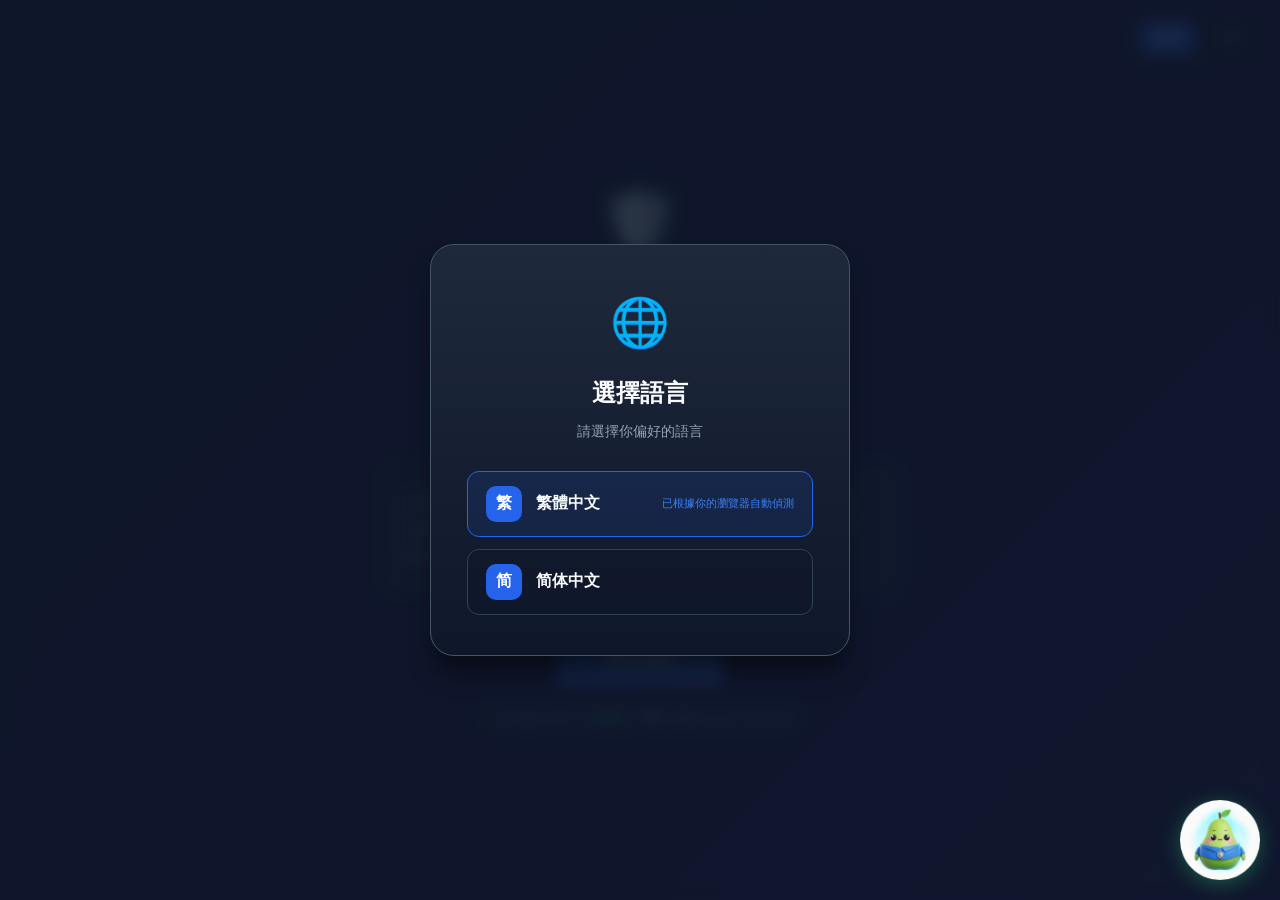
<file: index.html>
<!DOCTYPE html>
<html lang="zh-TW">
<head>
  <meta charset="UTF-8">
  <meta name="viewport" content="width=device-width, initial-scale=1.0">
  <title>別急，先查證 | Anti-Scam Story Simulator</title>
  <link rel="stylesheet" href="style.css">
</head>
<body>
  <div id="app">
    <!-- ===== 啟動語言選擇彈窗 ===== -->
    <div id="languageModal" class="language-modal" style="display: none;">
      <div class="language-modal-content">
        <div class="language-modal-icon">🌐</div>
        <h2 class="language-modal-title" data-lang="lang_select_title">選擇語言</h2>
        <p class="language-modal-subtitle" data-lang="lang_select_subtitle">請選擇你偏好的語言</p>
        <div class="language-options">
          <button class="lang-option" data-lang="zh-TW">
            <span class="lang-option-icon">繁</span>
            <span class="lang-option-name">繁體中文</span>
            <span class="lang-detect-hint"></span>
          </button>
          <button class="lang-option" data-lang="zh">
            <span class="lang-option-icon">简</span>
            <span class="lang-option-name">简体中文</span>
            <span class="lang-detect-hint"></span>
          </button>
        </div>
      </div>
    </div>

    <!-- 語言切換 -->
    <div class="lang-switcher">
      <button class="lang-btn active" data-lang="zh-TW">繁體</button>
      <button class="lang-btn" data-lang="zh">简体</button>
    </div>

    <!-- 升級通知 -->
    <div id="levelUpNotification" class="level-up-notification">
      <div class="level-up-icon">🎉</div>
      <div class="level-up-text">
        <span data-lang="level_up">升級了！</span>
        <span class="level-num">1</span>
      </div>
    </div>

    <!-- 勳章解鎖通知 -->
    <div id="medalNotification" class="medal-notification">
      <div class="medal-notif-icon">🏅</div>
      <div class="medal-notif-content">
        <div class="medal-notif-label" data-lang="medal_unlocked">勳章解鎖！</div>
        <div class="medal-icon">🔍</div>
        <div class="medal-name">初次查證</div>
        <div class="medal-desc">第一次成功識破騙局並選擇查證</div>
      </div>
    </div>

    <!-- ===== 開始畫面 ===== -->
    <section id="startScreen" class="screen start-screen">
      <div class="start-content">
        <div class="game-logo">🛡️</div>
        <h1 class="game-title" data-lang="game_title">別急，先查證</h1>
        <p class="game-subtitle" data-lang="game_subtitle">香港大學生反詐騙互動遊戲</p>
        <p class="game-tagline" data-lang="game_tagline">5大關卡 · 真實情境 · 學會保護自己</p>
        
        <div class="start-desc">
          <p data-lang="start_desc">在香港讀大學，你可能接到假冒入境處的電話、收到假銀行釣魚短訊、在網上碰到假租房。這不是測試你聰不聰明——而是測試你在壓力下，能不能記得「先查證」。</p>
        </div>

        <button id="startBtn" class="btn btn-primary btn-large" data-lang="start_btn">
          開始遊戲
        </button>

        <div class="hk-resources">
          <span>📞 防騙易熱線：<strong>18222</strong></span>
          <span>🔍 防騙視伏器 Scameter</span>
        </div>
      </div>
    </section>

    <!-- ===== 身份選擇畫面 ===== -->
    <section id="identityScreen" class="screen identity-screen" style="display: none;">
      <div class="identity-container">
        <h2 class="section-title" data-lang="choose_identity">選擇你的身份</h2>
        
        <div class="identity-cards">
          <div id="mainlandCard" class="identity-card mainland-card">
            <div class="identity-icon">🎓</div>
            <h3 class="identity-title" data-lang="identity_mainland">内地来港学生</h3>
            <p class="identity-desc">刚来香港，对环境还在适应。语言压力、身份焦虑让你更容易成为假冒公检法、假冒入境处的目标。</p>
            <div class="identity-tags">
              <span class="tag">高身份焦虑</span>
              <span class="tag">语言压力</span>
              <span class="tag">公检法诈骗</span>
            </div>
            <div class="identity-select-hint" data-lang="click_to_select">点击选择</div>
          </div>

          <div id="localCard" class="identity-card local-card">
            <div class="identity-icon">🏙️</div>
            <h3 class="identity-title" data-lang="identity_local">香港本地學生</h3>
            <p class="identity-desc">土生土長，對銀行、轉數快、PayMe 都熟得不能再熟。但正因太熟悉，反而容易放鬆警惕。</p>
            <div class="identity-tags">
              <span class="tag">高熟悉度</span>
              <span class="tag">低警覺性</span>
              <span class="tag">釣魚/刷單</span>
            </div>
            <div class="identity-select-hint" data-lang="click_to_select">點擊選擇</div>
          </div>
        </div>
      </div>
    </section>

    <!-- ===== 遊戲主畫面 ===== -->
    <section id="gameScreen" class="screen game-screen" style="display: none;">
      <!-- 頂部狀態欄 -->
      <header class="game-header">
        <div class="header-left">
          <div class="player-info">
            <span class="player-level-label" data-lang="player_level">等級</span>
            <span class="player-level" id="playerLevel">1</span>
          </div>
          <div class="xp-display">
            <span class="xp-label" data-lang="stat_xp">經驗值</span>
            <span class="xp-value" id="xpValue">0</span>
          </div>
        </div>

        <div class="header-right">
          <div class="stat-mini stat-risk-mini">
            <span class="stat-icon">⚠️</span>
            <span class="stat-value" id="riskValue">0</span>
          </div>
        </div>
      </header>

      <!-- 主遊戲區域 -->
      <main class="game-main">
        <!-- ===== 左側固定屬性面板（暱稱 + 警惕值 + 冷靜值 + 關卡 + 倒計時）===== -->
        <aside class="stats-panel">
          <!-- 玩家暱稱 -->
          <div class="panel-section panel-nickname-section">
            <label class="panel-label" data-lang="panel_nickname">你的暱稱</label>
            <input
              type="text"
              id="nicknameInput"
              class="nickname-input"
              data-lang-placeholder="panel_nickname_placeholder"
              placeholder="輸入暱稱…"
              maxlength="20"
            >
          </div>

          <!-- 警惕值 -->
          <div class="panel-section panel-stat-section">
            <div class="stat-header">
              <span class="stat-label" data-lang="panel_vigilance">警惕值</span>
              <span class="stat-value" id="alertnessValue">50</span>
            </div>
            <div class="stat-bar">
              <div class="stat-fill stat-alertness" id="alertnessBar" style="width: 50%"></div>
            </div>
          </div>

          <!-- 冷靜值 -->
          <div class="panel-section panel-stat-section">
            <div class="stat-header">
              <span class="stat-label" data-lang="panel_calmness">冷靜值</span>
              <span class="stat-value" id="calmnessValue">80</span>
            </div>
            <div class="stat-bar">
              <div class="stat-fill stat-calmness" id="calmnessBar" style="width: 80%"></div>
            </div>
          </div>

          <!-- 當前關卡：第 X / N 關 -->
          <div class="panel-section panel-level-section">
            <span class="panel-level-display" id="panelLevelDisplay">第 1 / 5 關</span>
          </div>

          <!-- 倒計時（圓形進度 + 數字）-->
          <div class="panel-section panel-countdown-section">
            <span class="panel-label" data-lang="panel_countdown">倒計時</span>
            <div class="countdown-ring" id="countdownDisplay" style="display: none;">
              <svg class="countdown-svg" width="64" height="64" viewBox="0 0 64 64">
                <circle class="countdown-track" cx="32" cy="32" r="26" />
                <circle class="countdown-progress" id="countdownRing" cx="32" cy="32" r="26" />
              </svg>
              <span class="countdown-number" id="countdownNumber">15</span>
            </div>
          </div>

          <!-- 次要屬性（摺疊區）-->
          <details class="panel-secondary-stats">
            <summary class="panel-summary">📊 更多數據</summary>
            <div class="stat-item">
              <div class="stat-header">
                <span class="stat-label" data-lang="panel_stat_info">資訊量</span>
                <span class="stat-value" id="informationValue">50</span>
              </div>
              <div class="stat-bar">
                <div class="stat-fill stat-information" id="informationBar" style="width: 50%"></div>
              </div>
            </div>
            <div class="stat-item">
              <div class="stat-header">
                <span class="stat-label" data-lang="panel_stat_risk">風險值</span>
                <span class="stat-value" id="riskValue">0</span>
              </div>
              <div class="stat-bar">
                <div class="stat-fill stat-risk" id="riskBar" style="width: 0%"></div>
              </div>
            </div>
            <div class="stat-item">
              <div class="stat-header">
                <span class="stat-label" data-lang="panel_stat_money">財產</span>
                <span class="stat-value" id="moneyValue">100</span>
              </div>
              <div class="stat-bar">
                <div class="stat-fill stat-money" id="moneyBar" style="width: 100%"></div>
              </div>
            </div>
            <div class="stat-item stat-score-item">
              <div class="stat-header">
                <span class="stat-label" data-lang="panel_stat_score">反詐分</span>
                <span class="stat-value" id="scoreValue">100</span>
              </div>
            </div>
          </details>
        </aside>

        <!-- 場景卡片 -->
        <div class="scene-area">
          <div id="sceneCard" class="scene-card">
            <div class="speaker-info">
              <span id="speakerName" class="speaker-name speaker-system">系統</span>
            </div>

            <div id="sceneText" class="scene-text">
              載入中…
            </div>

            <!-- 視覺內容容器（釣魚卡、語音來電、對話等） -->
            <div id="visualContainer" class="visual-container" style="display: none;">
            </div>

            <!-- 回饋訊息 -->
            <div id="feedbackBox" class="feedback-box" style="display: none;">
            </div>

            <!-- 選項按鈕 -->
            <div id="choicesContainer" class="choices-container">
            </div>

            <!-- 文字輸入區域 -->
            <div id="inputContainer" class="input-container" style="display: none;">
              <input 
                type="text" 
                id="interactiveInput" 
                class="interactive-input" 
                placeholder="輸入你想說的話…"
                maxlength="200"
              >
              <button id="submitInputBtn" class="btn btn-submit">發送</button>
            </div>
          </div>
        </div>
      </main>
    </section>

    <!-- ===== 關卡過渡遮罩 ===== -->
    <div id="levelTransitionOverlay" class="level-transition-overlay">
      <div class="transition-content">
        <div class="transition-icon" id="transitionLevelIcon">🎯</div>
        <h2 class="transition-title" id="transitionLevelTitle">關卡名稱</h2>
        <p class="transition-desc" id="transitionLevelDesc">關卡描述</p>
      </div>
    </div>

    <!-- ===== 選錯警報動畫（紅色邊緣閃爍 + 震動 + 圖示提示）===== -->
    <div id="alarmOverlay" class="alarm-overlay"></div>
    <div id="alarmIcon" class="alarm-icon-container">
      <div class="alarm-icon-emoji">⚠️</div>
      <div class="alarm-text" id="alarmText">⚠️ 危險！這可能是詐騙！</div>
    </div>

    <!-- ===== 結局結算面板 ===== -->
    <section id="endingScreen" class="screen ending-screen" style="display: none;">
      <div class="ending-container">

        <!-- 結局標題 -->
        <div class="ending-header">
          <div class="ending-icon" id="endingIcon">🎭</div>
          <h1 class="ending-title" id="endingTitle">結局標題</h1>
          <p class="ending-description" id="endingDescription">結局描述</p>
        </div>

        <!-- 模塊1：反詐分數 -->
        <div class="panel panel-score" id="panelScore">
          <div class="panel-title">📊 反詐分數</div>
          <div class="score-big" id="scoreBig">0</div>
          <div class="score-label" id="scoreLabel">本局總得分</div>
          <div class="level-stats" id="levelStats">
            <!-- JS 動態填充每關對錯統計 -->
          </div>
        </div>

        <!-- 模塊2：表現等級 -->
        <div class="panel panel-tier" id="panelTier">
          <div class="panel-title">🏅 表現等級</div>
          <div class="tier-display" id="tierDisplay">
            <div class="tier-icon" id="tierIcon">🌱</div>
            <div class="tier-name" id="tierName">反詐萌新</div>
            <div class="tier-eval" id="tierEval">評價內容</div>
          </div>
        </div>

        <!-- 模塊3：榮譽 & 成就 -->
        <div class="panel panel-medals" id="panelMedals">
          <div class="panel-title">🎖️ 榮譽 & 成就</div>
          <div class="medals-list" id="medalsList">
            <!-- JS 動態填充已解鎖 + 灰化未解鎖 -->
          </div>
        </div>

        <!-- 模塊4：分關卡反詐知識 -->
        <div class="panel panel-knowledge" id="panelKnowledge">
          <div class="panel-title">📚 分關卡反詐知識</div>
          <div class="knowledge-list" id="knowledgeList">
            <!-- JS 動態按關卡順序渲染 -->
          </div>
        </div>

        <!-- 模塊5：關卡配套防範措施 -->
        <div class="panel panel-defense" id="panelDefense">
          <div class="panel-title">🛡️ 關卡配套防範措施</div>
          <div class="defense-list" id="defenseList">
            <!-- JS 動態按關卡順序渲染 -->
          </div>
        </div>

        <!-- 模塊6：反詐小 Tips -->
        <div class="panel panel-tips" id="panelTips">
          <div class="panel-title">💡 反詐小 Tips</div>
          <div class="tips-scroll" id="tipsScroll">
            <!-- JS 動態填充通用提醒 -->
          </div>
        </div>

        <!-- 底部按鈕 -->
        <div class="ending-actions-row">
          <button id="backToMenuBtn" class="btn btn-secondary">
            🏠 返回主菜單
          </button>
          <button id="restartBtn" class="btn btn-primary">
            🔄 重新挑戰
          </button>
        </div>

        <!-- 求助資源 -->
        <div class="ending-resources">
          <p>📞 <strong>防騙易熱線 18222</strong>（24 小時）</p>
          <p>🔍 <strong>防騙視伏器 Scameter</strong> — 查號碼、查連結</p>
          <p>👮 <strong>香港警務處 ADCC</strong> 反詐騙協調中心</p>
        </div>
      </div>
    </section>
  </div>

  <!-- 遊戲腳本（載入順序：data.js -> lang.js -> levels.js -> _alias_bootstrap -> level-engine.js -> enhanced-ui.js -> game.js） -->
  <script src="data.js"></script>
  <script src="lang.js"></script>
  <script src="levels.js"></script>
  <script>
    // 覆蓋舊 data.js 中嘅 const levels，優先使用 levels.js LEVELS 配置
    // (必須在 level-engine/game 之前執行)
    (function(){
      if (typeof LEVELS !== 'undefined' && LEVELS.length > 0) {
        try { window.levels = LEVELS; } catch(e) {}
      }
    })();
  </script>
  <script src="level-engine.js"></script>
  <script src="enhanced-ui.js"></script>
  <script src="game.js"></script>
  <script src="pear-assistant.js"></script>
</body>
</html>
</file>
<file: style.css>
/* ===================================================================
   Anti-Scam Story Simulator — Styles (Hong Kong Edition)
   別急，先查證 · 樣式表
   =================================================================== */

:root {
  --primary-color: #2563EB;
  --primary-light: #3B82F6;
  --primary-dark: #1D4ED8;
  --success-color: #10B981;
  --warning-color: #F59E0B;
  --danger-color: #EF4444;
  --bg-dark: #0F172A;
  --bg-card: #1E293B;
  --bg-card-hover: #334155;
  --text-primary: #F8FAFC;
  --text-secondary: #94A3B8;
  --text-muted: #64748B;
  --border-color: #334155;
  --border-light: #475569;
  --shadow: 0 4px 6px -1px rgba(0, 0, 0, 0.3);
  --shadow-lg: 0 10px 15px -3px rgba(0, 0, 0, 0.4);
  --shadow-xl: 0 20px 25px -5px rgba(0, 0, 0, 0.5);
}

* {
  margin: 0;
  padding: 0;
  box-sizing: border-box;
}

body {
  font-family: -apple-system, BlinkMacSystemFont, 'Segoe UI', Roboto, 'Helvetica Neue', Arial, sans-serif;
  background-color: var(--bg-dark);
  color: var(--text-primary);
  line-height: 1.6;
  min-height: 100vh;
  overflow-x: hidden;
}

#app {
  min-height: 100vh;
  position: relative;
}

/* ===== 語言切換器 ===== */
.lang-switcher {
  position: fixed;
  top: 16px;
  right: 16px;
  z-index: 100;
  display: flex;
  gap: 8px;
  background: rgba(15, 23, 42, 0.9);
  padding: 6px;
  border-radius: 12px;
  border: 1px solid var(--border-color);
  backdrop-filter: blur(8px);
}

.lang-btn {
  padding: 6px 14px;
  border: none;
  background: transparent;
  color: var(--text-secondary);
  font-size: 13px;
  border-radius: 8px;
  cursor: pointer;
  transition: all 0.2s;
}

.lang-btn:hover {
  background: var(--bg-card);
  color: var(--text-primary);
}

.lang-btn.active {
  background: var(--primary-color);
  color: white;
}

/* ===== 升級通知 ===== */
.level-up-notification {
  position: fixed;
  top: 60px;
  left: 50%;
  transform: translateX(-50%) translateY(-150%);
  background: linear-gradient(135deg, var(--primary-color), #8B5CF6);
  padding: 16px 32px;
  border-radius: 16px;
  display: flex;
  align-items: center;
  gap: 12px;
  box-shadow: var(--shadow-xl);
  z-index: 200;
  opacity: 0;
  transition: all 0.4s cubic-bezier(0.34, 1.56, 0.64, 1);
}

.level-up-notification.show {
  transform: translateX(-50%) translateY(0);
  opacity: 1;
}

.level-up-icon {
  font-size: 32px;
  animation: bounce 0.6s ease-in-out;
}

.level-up-text {
  display: flex;
  flex-direction: column;
  align-items: center;
}

.level-up-text span:first-child {
  font-weight: 600;
  font-size: 16px;
}

.level-num {
  font-size: 28px;
  font-weight: 800;
  color: #FCD34D;
}

/* ===== 勳章解鎖通知 ===== */
.medal-notification {
  position: fixed;
  top: 60px;
  left: 50%;
  transform: translateX(-50%) translateY(-150%);
  background: linear-gradient(135deg, #F59E0B, #D97706);
  padding: 20px 32px;
  border-radius: 20px;
  display: flex;
  align-items: center;
  gap: 16px;
  box-shadow: var(--shadow-xl);
  z-index: 200;
  opacity: 0;
  transition: all 0.5s cubic-bezier(0.34, 1.56, 0.64, 1);
  max-width: 360px;
  color: white;
}

.medal-notification.show {
  transform: translateX(-50%) translateY(0);
  opacity: 1;
}

.medal-notif-icon {
  font-size: 44px;
  animation: medalBounce 0.8s ease-in-out;
  flex-shrink: 0;
}

.medal-notif-content {
  display: flex;
  flex-direction: column;
  gap: 4px;
}

.medal-notif-label {
  font-size: 13px;
  font-weight: 500;
  opacity: 0.9;
}

.medal-notification .medal-icon {
  font-size: 32px;
  line-height: 1;
}

.medal-notification .medal-name {
  font-size: 18px;
  font-weight: 700;
}

.medal-notification .medal-desc {
  font-size: 12px;
  opacity: 0.85;
  line-height: 1.4;
}

@keyframes medalBounce {
  0%, 100% { transform: scale(1) rotate(0deg); }
  25% { transform: scale(1.2) rotate(-10deg); }
  50% { transform: scale(1.1) rotate(5deg); }
  75% { transform: scale(1.05) rotate(-3deg); }
}

@keyframes bounce {
  0%, 100% { transform: translateY(0); }
  50% { transform: translateY(-8px); }
}

/* ===== 畫面通用 ===== */
.screen {
  min-height: 100vh;
  display: flex;
  align-items: center;
  justify-content: center;
  padding: 20px;
  transition: opacity 0.3s;
}

/* ===== 開始畫面 ===== */
.start-screen {
  background: linear-gradient(135deg, var(--bg-dark) 0%, #1E1B4B 100%);
}

.start-content {
  max-width: 600px;
  text-align: center;
  padding: 40px;
}

.game-logo {
  font-size: 64px;
  margin-bottom: 24px;
  animation: pulse 2s ease-in-out infinite;
}

@keyframes pulse {
  0%, 100% { transform: scale(1); }
  50% { transform: scale(1.05); }
}

.game-title {
  font-size: 42px;
  font-weight: 800;
  color: white;
  margin-bottom: 8px;
  background: linear-gradient(135deg, #60A5FA, #A78BFA);
  -webkit-background-clip: text;
  -webkit-text-fill-color: transparent;
  background-clip: text;
}

.game-subtitle {
  font-size: 18px;
  color: var(--text-secondary);
  margin-bottom: 8px;
}

.game-tagline {
  font-size: 14px;
  color: var(--text-muted);
  margin-bottom: 32px;
}

.start-desc {
  background: rgba(30, 41, 59, 0.6);
  padding: 24px;
  border-radius: 16px;
  border: 1px solid var(--border-color);
  margin-bottom: 32px;
  text-align: left;
}

.start-desc p {
  font-size: 15px;
  color: var(--text-secondary);
  line-height: 1.8;
}

.hk-resources {
  margin-top: 24px;
  display: flex;
  flex-wrap: wrap;
  gap: 16px;
  justify-content: center;
  font-size: 14px;
  color: var(--text-muted);
}

.hk-resources strong {
  color: var(--success-color);
}

/* ===== 按鈕樣式 ===== */
.btn {
  padding: 12px 24px;
  border: none;
  border-radius: 12px;
  font-size: 16px;
  font-weight: 600;
  cursor: pointer;
  transition: all 0.2s;
  display: inline-flex;
  align-items: center;
  justify-content: center;
}

.btn-primary {
  background: linear-gradient(135deg, var(--primary-color), var(--primary-light));
  color: white;
}

.btn-primary:hover {
  transform: translateY(-2px);
  box-shadow: var(--shadow-lg);
}

.btn-large {
  padding: 16px 48px;
  font-size: 18px;
}

.btn-submit {
  background: var(--success-color);
  color: white;
  padding: 10px 20px;
}

.btn-submit:hover {
  background: #059669;
}

.btn:disabled {
  opacity: 0.5;
  cursor: not-allowed;
  transform: none !important;
}

/* ===== 身份選擇畫面 ===== */
.identity-screen {
  background: var(--bg-dark);
}

.identity-container {
  max-width: 900px;
  width: 100%;
  padding: 20px;
}

.section-title {
  text-align: center;
  font-size: 28px;
  font-weight: 700;
  margin-bottom: 32px;
  color: white;
}

.identity-cards {
  display: grid;
  grid-template-columns: repeat(auto-fit, minmax(380px, 1fr));
  gap: 24px;
}

.identity-card {
  background: var(--bg-card);
  border-radius: 20px;
  padding: 32px;
  border: 2px solid var(--border-color);
  cursor: pointer;
  transition: all 0.3s;
}

.identity-card:hover {
  border-color: var(--primary-color);
  transform: translateY(-4px);
  box-shadow: var(--shadow-xl);
}

.identity-card.mainland-card:hover {
  border-color: #F59E0B;
}

.identity-card.local-card:hover {
  border-color: #10B981;
}

.identity-icon {
  font-size: 48px;
  margin-bottom: 16px;
}

.identity-title {
  font-size: 22px;
  font-weight: 700;
  color: white;
  margin-bottom: 12px;
}

.identity-desc {
  font-size: 14px;
  color: var(--text-secondary);
  line-height: 1.7;
  margin-bottom: 16px;
}

.identity-tags {
  display: flex;
  flex-wrap: wrap;
  gap: 8px;
  margin-bottom: 16px;
}

.tag {
  padding: 4px 12px;
  background: rgba(59, 130, 246, 0.15);
  color: #60A5FA;
  font-size: 12px;
  border-radius: 20px;
}

.identity-select-hint {
  text-align: center;
  font-size: 13px;
  color: var(--text-muted);
}

/* ===== 遊戲主畫面 ===== */
.game-screen {
  flex-direction: column;
  padding: 0;
}

.game-header {
  width: 100%;
  background: rgba(30, 41, 59, 0.95);
  backdrop-filter: blur(12px);
  border-bottom: 1px solid var(--border-color);
  padding: 12px 24px;
  display: flex;
  align-items: center;
  justify-content: space-between;
  position: sticky;
  top: 0;
  z-index: 50;
}

.header-left {
  display: flex;
  align-items: center;
  gap: 20px;
}

.player-info {
  display: flex;
  align-items: center;
  gap: 8px;
}

.player-level-label {
  font-size: 12px;
  color: var(--text-muted);
}

.player-level {
  font-size: 20px;
  font-weight: 800;
  color: #FCD34D;
}

.xp-display {
  display: flex;
  align-items: center;
  gap: 4px;
}

.xp-label {
  font-size: 12px;
  color: var(--text-muted);
}

.xp-value {
  font-size: 14px;
  font-weight: 600;
  color: #A78BFA;
}

/* 修復3：移除頂部關卡進度條 */

.header-right {
  display: flex;
  align-items: center;
}

.stat-mini {
  display: flex;
  align-items: center;
  gap: 4px;
  padding: 6px 12px;
  background: rgba(239, 68, 68, 0.15);
  border-radius: 8px;
}

.stat-mini .stat-icon {
  font-size: 14px;
}

.stat-mini .stat-value {
  font-size: 14px;
  font-weight: 700;
  color: var(--danger-color);
}

/* ===== 遊戲主區域 ===== */
.game-main {
  flex: 1;
  display: flex;
  width: 100%;
  max-width: 1200px;
  margin: 0 auto;
  padding: 20px;
  gap: 24px;
}

/* ===== 狀態面板（左側固定，~200px，深色科技感）===== */
.stats-panel {
  width: 200px;
  flex-shrink: 0;
  background: linear-gradient(180deg, #1E293B 0%, #0F172A 100%);
  border-radius: 16px;
  padding: 16px;
  border: 1px solid var(--border-color);
  box-shadow: 0 0 20px rgba(37, 99, 235, 0.08), inset 0 1px 0 rgba(255,255,255,0.03);
}

/* 面板分區 */
.panel-section {
  margin-bottom: 16px;
}

.panel-section:last-child {
  margin-bottom: 0;
}

.panel-label {
  display: block;
  font-size: 11px;
  color: var(--text-muted);
  letter-spacing: 0.5px;
  text-transform: uppercase;
  margin-bottom: 6px;
}

/* 暱稱輸入框 */
.panel-nickname-section .nickname-input {
  width: 100%;
  background: rgba(15, 23, 42, 0.8);
  border: 1px solid var(--border-light);
  border-radius: 8px;
  padding: 8px 10px;
  color: var(--text-primary);
  font-size: 13px;
  font-weight: 600;
  transition: border-color 0.2s, box-shadow 0.2s;
}

.panel-nickname-section .nickname-input:focus {
  outline: none;
  border-color: var(--primary-color);
  box-shadow: 0 0 0 2px rgba(37, 99, 235, 0.2);
}

/* 關卡顯示 */
.panel-level-section {
  text-align: center;
  padding: 10px 8px;
  background: rgba(37, 99, 235, 0.1);
  border: 1px solid rgba(37, 99, 235, 0.25);
  border-radius: 10px;
}

.panel-level-section .panel-label {
  margin-bottom: 0;
}

.panel-level-display {
  display: block;
  font-size: 16px;
  font-weight: 800;
  color: var(--primary-light);
  letter-spacing: 0.5px;
}

/* 倒計時圓形進度 */
.panel-countdown-section {
  text-align: center;
}

.countdown-ring {
  position: relative;
  display: inline-block;
  width: 64px;
  height: 64px;
  margin-top: 4px;
}

.countdown-svg {
  transform: rotate(-90deg); /* 從頂部開始 */
}

.countdown-track {
  fill: none;
  stroke: rgba(51, 65, 85, 0.5);
  stroke-width: 5;
}

.countdown-progress {
  fill: none;
  stroke: var(--primary-light);
  stroke-width: 5;
  stroke-linecap: round;
  /* r=26 → circumference ≈ 163.36 */
  stroke-dasharray: 163.36;
  stroke-dashoffset: 0;
  transition: stroke-dashoffset 0.1s linear, stroke 0.3s;
}

.countdown-number {
  position: absolute;
  top: 50%;
  left: 50%;
  transform: translate(-50%, -50%);
  font-size: 20px;
  font-weight: 800;
  color: var(--text-primary);
  font-variant-numeric: tabular-nums;
}

/* 倒計時警告狀態（最後 5 秒）*/
.countdown-warning .countdown-progress {
  stroke: var(--danger-color);
}

.countdown-warning .countdown-number {
  color: var(--danger-color);
  animation: countdown-pulse 0.5s ease-in-out infinite alternate;
}

@keyframes countdown-pulse {
  from { transform: translate(-50%, -50%) scale(1); }
  to   { transform: translate(-50%, -50%) scale(1.15); }
}

/* 次要屬性摺疊區 */
.panel-secondary-stats {
  margin-top: 12px;
  border-top: 1px solid var(--border-color);
  padding-top: 10px;
}

.panel-summary {
  font-size: 12px;
  color: var(--text-secondary);
  cursor: pointer;
  padding: 4px 0;
  user-select: none;
}

.panel-summary:hover {
  color: var(--text-primary);
}

.panel-secondary-stats[open] .panel-summary {
  margin-bottom: 10px;
}

.panel-secondary-stats .stat-item {
  margin-bottom: 12px;
}

/* 通用狀態條 */
.stat-item {
  margin-bottom: 20px;
}

.stat-item:last-child {
  margin-bottom: 0;
}

.stat-header {
  display: flex;
  justify-content: space-between;
  margin-bottom: 8px;
}

.stat-label {
  font-size: 13px;
  color: var(--text-secondary);
}

.stat-value {
  font-size: 14px;
  font-weight: 700;
  color: var(--text-primary);
}

.stat-bar {
  height: 8px;
  background: rgba(51, 65, 85, 0.5);
  border-radius: 4px;
  overflow: hidden;
}

.stat-fill {
  height: 100%;
  border-radius: 4px;
  transition: width 0.3s ease-out;
}

.stat-alertness {
  background: linear-gradient(90deg, #F59E0B, #FCD34D);
}

/* 冷靜值：藍綠色漸層 */
.stat-calmness {
  background: linear-gradient(90deg, #06B6D4, #67E8F9);
}

.stat-information {
  background: linear-gradient(90deg, #3B82F6, #60A5FA);
}

.stat-risk {
  background: linear-gradient(90deg, #EF4444, #F87171);
}

.stat-money {
  background: linear-gradient(90deg, #10B981, #34D399);
}

.stat-score-item .stat-value {
  color: #8B5CF6;
  font-weight: 700;
  font-size: 20px;
}

/* 選項按鈕禁用狀態 */
.choice-btn.choice-disabled {
  opacity: 0.4;
  cursor: not-allowed;
  pointer-events: none;
}

/* ===== 場景區域 ===== */
.scene-area {
  flex: 1;
  min-width: 0;
}

.scene-card {
  background: var(--bg-card);
  border-radius: 20px;
  padding: 32px;
  border: 1px solid var(--border-color);
  min-height: 500px;
  max-height: calc(100vh - 200px);
  overflow-y: auto;
}

.speaker-info {
  margin-bottom: 16px;
}

.speaker-name {
  display: inline-block;
  padding: 4px 16px;
  border-radius: 20px;
  font-size: 13px;
  font-weight: 600;
}

.speaker-scammer {
  background: rgba(239, 68, 68, 0.15);
  color: #F87171;
}

.speaker-official {
  background: rgba(59, 130, 246, 0.15);
  color: #60A5FA;
}

.speaker-system {
  background: rgba(100, 116, 139, 0.2);
  color: var(--text-secondary);
}

.speaker-friend {
  background: rgba(16, 185, 129, 0.15);
  color: #34D399;
}

.scene-text {
  font-size: 16px;
  line-height: 1.8;
  color: var(--text-primary);
  margin-bottom: 24px;
  /* Bug 1 fix：劇情文字不可點擊，防止誤觸發選項 */
  pointer-events: none;
}

/* ===== 視覺內容容器 ===== */
.visual-container {
  margin-bottom: 24px;
  border-radius: 12px;
  overflow: hidden;
}

/* ===== 釣魚卡 ===== */
.phishing-card {
  background: white;
  border-radius: 12px;
  overflow: hidden;
  box-shadow: var(--shadow-lg);
}

.phishing-browser {
  background: #F3F4F6;
  padding: 10px 12px;
  display: flex;
  align-items: center;
  gap: 12px;
}

.browser-dots {
  display: flex;
  gap: 6px;
}

.dot {
  width: 10px;
  height: 10px;
  border-radius: 50%;
}

.dot.red { background: #FF5F56; }
.dot.yellow { background: #FFBD2E; }
.dot.green { background: #27CA40; }

.browser-url {
  flex: 1;
  display: flex;
  align-items: center;
  gap: 8px;
  background: white;
  padding: 6px 12px;
  border-radius: 6px;
  border: 1px solid #E5E7EB;
}

.url-icon {
  font-size: 14px;
}

.url-text {
  font-size: 13px;
  color: #6B7280;
  font-family: monospace;
}

.phishing-content {
  padding: 20px;
  text-align: center;
}

.phishing-page-icon {
  font-size: 48px;
  margin-bottom: 12px;
}

.phishing-page-title {
  font-size: 18px;
  font-weight: 700;
  color: #1F2937;
  margin-bottom: 8px;
}

.phishing-real-url {
  font-size: 13px;
  color: #F59E0B;
}

.phishing-redflags {
  background: #FEF2F2;
  padding: 16px;
  border-top: 1px solid #FECACA;
}

.redflags-title {
  font-size: 14px;
  font-weight: 700;
  color: #DC2626;
  margin-bottom: 12px;
}

.phishing-redflag {
  display: flex;
  align-items: flex-start;
  gap: 8px;
  padding: 8px 0;
  border-bottom: 1px solid #FECACA;
}

.phishing-redflag:last-child {
  border-bottom: none;
}

.redflag-icon {
  font-size: 16px;
  flex-shrink: 0;
}

.redflag-text {
  font-size: 13px;
  color: #991B1B;
}

/* ===== 對話視覺 ===== */
.chat-app {
  background: #1A1A1A;
  border-radius: 12px;
  overflow: hidden;
}

.chat-header {
  background: #2A2A2A;
  padding: 12px 16px;
  display: flex;
  align-items: center;
  gap: 8px;
}

.chat-app-icon {
  font-size: 20px;
}

.chat-app-name {
  font-size: 14px;
  font-weight: 600;
  color: white;
}

.chat-messages {
  padding: 16px;
}

.chat-message {
  margin-bottom: 12px;
}

.chat-message:last-child {
  margin-bottom: 0;
}

.chat-sender {
  font-size: 11px;
  color: #9CA3AF;
  margin-bottom: 4px;
}

.chat-bubble {
  display: inline-block;
  max-width: 70%;
  padding: 10px 14px;
  border-radius: 16px;
  font-size: 14px;
  line-height: 1.5;
}

.chat-message.incoming .chat-bubble {
  background: #374151;
  color: white;
  border-bottom-left-radius: 4px;
}

.chat-message.outgoing .chat-bubble {
  background: var(--primary-color);
  color: white;
  margin-left: auto;
  border-bottom-right-radius: 4px;
}

/* ===== 語音來電卡片 ===== */
.phone-call-card {
  background: linear-gradient(135deg, #1E3A5F 0%, #0F2744 100%);
  border-radius: 24px;
  padding: 20px;
}

.phone-screen {
  background: #0A1929;
  border-radius: 20px;
  padding: 20px;
  border: 4px solid #334155;
}

.phone-notch {
  width: 120px;
  height: 20px;
  background: #0A1929;
  border-radius: 0 0 20px 20px;
  margin: 0 auto 20px;
  border-bottom: 4px solid #334155;
}

.caller-info {
  text-align: center;
  margin-bottom: 20px;
}

.caller-avatar {
  font-size: 64px;
  margin-bottom: 12px;
}

.caller-name {
  font-size: 22px;
  font-weight: 700;
  color: white;
  margin-bottom: 6px;
}

.call-status {
  font-size: 14px;
  color: var(--danger-color);
  animation: blink 1s ease-in-out infinite;
}

@keyframes blink {
  0%, 100% { opacity: 1; }
  50% { opacity: 0.4; }
}

.call-content {
  background: rgba(255, 255, 255, 0.05);
  padding: 16px;
  border-radius: 12px;
  text-align: center;
  margin-bottom: 20px;
}

.call-content p {
  font-size: 15px;
  color: var(--text-secondary);
  font-style: italic;
}

/* ===== 音頻播放器 ===== */
.audio-player-container {
  background: rgba(255, 255, 255, 0.05);
  border-radius: 12px;
  padding: 16px;
  margin-bottom: 20px;
}

.audio-controls {
  display: flex;
  align-items: center;
  gap: 12px;
}

.audio-play-btn {
  width: 48px;
  height: 48px;
  border-radius: 50%;
  border: none;
  background: var(--primary-color);
  color: white;
  font-size: 20px;
  cursor: pointer;
  transition: all 0.2s;
}

.audio-play-btn:hover {
  transform: scale(1.1);
  background: var(--primary-light);
}

.audio-progress {
  flex: 1;
  height: 6px;
  background: rgba(255, 255, 255, 0.1);
  border-radius: 3px;
  overflow: hidden;
}

.audio-progress-bar {
  height: 100%;
  background: linear-gradient(90deg, var(--primary-color), #A78BFA);
  border-radius: 3px;
  transition: width 0.1s;
}

.audio-time {
  font-size: 13px;
  color: var(--text-secondary);
  min-width: 45px;
}

.audio-hint {
  text-align: center;
  font-size: 12px;
  color: var(--text-muted);
  margin-top: 8px;
}

.call-actions {
  display: flex;
  justify-content: center;
  gap: 48px;
}

.call-btn {
  width: 72px;
  height: 72px;
  border-radius: 50%;
  display: flex;
  align-items: center;
  justify-content: center;
  font-size: 32px;
  background: rgba(239, 68, 68, 0.2);
  border: 2px solid var(--danger-color);
  cursor: pointer;
  transition: all 0.2s;
}

.call-btn:hover {
  transform: scale(1.1);
}

.call-btn.green {
  background: rgba(16, 185, 129, 0.2);
  border-color: var(--success-color);
}

/* ===== 警告頁面 ===== */
.warning-page {
  background: linear-gradient(135deg, rgba(239, 68, 68, 0.1) 0%, rgba(220, 38, 38, 0.05) 100%);
  border: 2px solid rgba(239, 68, 68, 0.3);
  border-radius: 16px;
  padding: 24px;
  text-align: center;
}

.warning-icon {
  font-size: 48px;
  margin-bottom: 16px;
}

.warning-content p {
  font-size: 14px;
  color: #FCA5A5;
  margin-bottom: 8px;
}

.warning-content p:last-child {
  margin-bottom: 0;
}

/* ===== 安全結果 ===== */
.safe-result {
  background: linear-gradient(135deg, rgba(16, 185, 129, 0.1) 0%, rgba(5, 150, 105, 0.05) 100%);
  border: 2px solid rgba(16, 185, 129, 0.3);
  border-radius: 16px;
  padding: 24px;
  text-align: center;
}

.safe-icon {
  font-size: 48px;
  margin-bottom: 16px;
}

.safe-content p {
  font-size: 14px;
  color: #6EE7B7;
  margin-bottom: 8px;
}

.safe-content p:last-child {
  margin-bottom: 0;
}

/* ===== SMS 對話 ===== */
.sms-app {
  background: #F3F4F6;
  border-radius: 12px;
  overflow: hidden;
}

.sms-header {
  background: #E5E7EB;
  padding: 12px 16px;
}

.sms-sender {
  font-size: 14px;
  font-weight: 600;
  color: #374151;
}

.sms-messages {
  padding: 16px;
}

.sms-message {
  margin-bottom: 12px;
}

.sms-message:last-child {
  margin-bottom: 0;
}

.sms-bubble {
  display: inline-block;
  max-width: 80%;
  padding: 10px 14px;
  border-radius: 12px;
  font-size: 14px;
  line-height: 1.5;
}

.sms-message.incoming .sms-bubble {
  background: white;
  color: #1F2937;
  border: 1px solid #E5E7EB;
}

.sms-message.outgoing .sms-bubble {
  background: var(--primary-color);
  color: white;
  margin-left: auto;
}

/* ===== Deepfake 視頻 ===== */
.deepfake-video-card {
  background: var(--bg-card);
  border-radius: 16px;
  overflow: hidden;
  border: 2px solid rgba(245, 158, 11, 0.3);
}

.video-frame {
  position: relative;
  aspect-ratio: 16/9;
  background: #0A0A0A;
  display: flex;
  align-items: center;
  justify-content: center;
}

/* Bug 1 fix 嘅同時加入真實 video 播放器樣式 */
.video-player {
  width: 100%;
  height: 100%;
  object-fit: cover;
  display: block;
  background: #0A0A0A;
}

.video-call-label {
  position: absolute;
  top: 12px;
  left: 12px;
  z-index: 2;
  background: rgba(0, 0, 0, 0.6);
  color: #fff;
  font-size: 12px;
  font-weight: 600;
  padding: 4px 10px;
  border-radius: 6px;
  pointer-events: none;
}

.video-placeholder {
  text-align: center;
}

.video-icon {
  font-size: 64px;
  margin-bottom: 12px;
}

.video-label {
  font-size: 16px;
  color: var(--text-secondary);
}

.video-overlay {
  position: absolute;
  bottom: 16px;
  left: 16px;
  right: 16px;
}

.deepfake-warning {
  background: rgba(245, 158, 11, 0.9);
  padding: 10px 16px;
  border-radius: 8px;
  display: flex;
  align-items: center;
  gap: 8px;
  font-size: 13px;
  font-weight: 600;
  color: #78350F;
}

.video-caption {
  padding: 16px;
  background: rgba(0, 0, 0, 0.3);
}

.video-caption p {
  font-size: 14px;
  color: var(--text-secondary);
}

/* ===== 回饋框 ===== */
.feedback-box {
  margin-bottom: 20px;
  padding: 16px;
  border-radius: 12px;
  animation: fadeIn 0.3s ease-out;
}

@keyframes fadeIn {
  from { opacity: 0; transform: translateY(10px); }
  to { opacity: 1; transform: translateY(0); }
}

.feedback-good {
  background: rgba(16, 185, 129, 0.15);
  border: 1px solid rgba(16, 185, 129, 0.3);
}

.feedback-good p {
  color: #6EE7B7;
}

.feedback-bad {
  background: rgba(239, 68, 68, 0.15);
  border: 1px solid rgba(239, 68, 68, 0.3);
}

.feedback-bad p {
  color: #FCA5A5;
}

.feedback-mid {
  background: rgba(245, 158, 11, 0.15);
  border: 1px solid rgba(245, 158, 11, 0.3);
}

.feedback-mid p {
  color: #FDE68A;
}

.feedback-box p {
  font-size: 14px;
  line-height: 1.6;
}

/* ===== 選項容器 ===== */
.choices-container {
  display: flex;
  flex-direction: column;
  gap: 12px;
}

.choice-btn {
  width: 100%;
  padding: 16px 20px;
  background: rgba(59, 130, 246, 0.1);
  border: 1px solid rgba(59, 130, 246, 0.3);
  border-radius: 12px;
  color: var(--text-primary);
  font-size: 15px;
  text-align: left;
  cursor: pointer;
  transition: all 0.2s;
}

.choice-btn:hover {
  background: rgba(59, 130, 246, 0.2);
  border-color: rgba(59, 130, 246, 0.5);
  transform: translateX(8px);
}

/* ===== 文字輸入容器 ===== */
.input-container {
  display: flex;
  gap: 12px;
  margin-top: 16px;
}

.interactive-input {
  flex: 1;
  padding: 14px 18px;
  background: rgba(51, 65, 85, 0.5);
  border: 1px solid var(--border-color);
  border-radius: 12px;
  color: var(--text-primary);
  font-size: 15px;
  outline: none;
  transition: all 0.2s;
}

.interactive-input:focus {
  border-color: var(--primary-color);
  background: rgba(51, 65, 85, 0.7);
}

.interactive-input::placeholder {
  color: var(--text-muted);
}

.interactive-input.shake {
  animation: shake 0.5s ease-in-out;
}

@keyframes shake {
  0%, 100% { transform: translateX(0); }
  25% { transform: translateX(-8px); }
  75% { transform: translateX(8px); }
}

/* ===== 關卡過渡遮罩 ===== */
.level-transition-overlay {
  position: fixed;
  top: 0;
  left: 0;
  width: 100%;
  height: 100%;
  background: rgba(15, 23, 42, 0.95);
  display: flex;
  align-items: center;
  justify-content: center;
  z-index: 300;
  opacity: 0;
  visibility: hidden;
  transition: all 0.4s ease-out;
}

.level-transition-overlay.show {
  opacity: 1;
  visibility: visible;
}

.transition-content {
  text-align: center;
  transform: translateY(20px);
  transition: transform 0.4s ease-out;
}

.level-transition-overlay.show .transition-content {
  transform: translateY(0);
}

.transition-icon {
  font-size: 64px;
  margin-bottom: 20px;
  animation: bounce 0.6s ease-in-out;
}

.transition-title {
  font-size: 32px;
  font-weight: 800;
  color: white;
  margin-bottom: 8px;
}

.transition-desc {
  font-size: 16px;
  color: var(--text-secondary);
}

/* ===== 結局畫面 ===== */
.ending-screen {
  background: linear-gradient(135deg, var(--bg-dark) 0%, #1E1B4B 100%);
  overflow-y: auto;
  padding: 40px 20px;
}

.ending-container {
  max-width: 700px;
  width: 100%;
  padding: 40px;
  margin: auto 0;
}

.ending-header {
  text-align: center;
  margin-bottom: 40px;
}

.ending-icon {
  font-size: 80px;
  margin-bottom: 20px;
}

.ending-title {
  font-size: 36px;
  font-weight: 800;
  margin-bottom: 16px;
}

.ending-description {
  font-size: 16px;
  color: var(--text-secondary);
  line-height: 1.8;
}

.ending-stats-section,
.ending-advice-section {
  background: rgba(30, 41, 59, 0.6);
  border-radius: 16px;
  padding: 24px;
  margin-bottom: 24px;
  border: 1px solid var(--border-color);
}

.ending-section-title {
  font-size: 18px;
  font-weight: 700;
  color: white;
  margin-bottom: 16px;
}

.ending-stats {
  display: flex;
  flex-direction: column;
  gap: 16px;
}

.end-stat-item {
  display: flex;
  flex-direction: column;
  gap: 8px;
}

.end-stat-label {
  font-size: 12px;
  color: var(--text-muted);
}

.end-stat-bar {
  height: 8px;
  background: rgba(51, 65, 85, 0.5);
  border-radius: 4px;
  overflow: hidden;
}

.end-stat-fill {
  height: 100%;
  border-radius: 4px;
}

.end-stat-fill.good {
  background: linear-gradient(90deg, #F59E0B, #FCD34D);
}

.end-stat-fill.info {
  background: linear-gradient(90deg, #3B82F6, #60A5FA);
}

.end-stat-fill.danger {
  background: linear-gradient(90deg, #EF4444, #F87171);
}

.end-stat-fill.money {
  background: linear-gradient(90deg, #10B981, #34D399);
}

.end-stat-fill.xp {
  background: linear-gradient(90deg, #8B5CF6, #A78BFA);
}

.end-stat-value {
  font-size: 14px;
  font-weight: 700;
  color: var(--text-primary);
}

/* ===== 結局：反詐等級 ===== */
.ending-tier-section {
  text-align: center;
  padding: 24px;
  background: linear-gradient(135deg, rgba(139, 92, 246, 0.1), rgba(59, 130, 246, 0.1));
  border-radius: 16px;
  margin-bottom: 24px;
  border: 1px solid rgba(139, 92, 246, 0.2);
}

.ending-tier-icon {
  font-size: 56px;
  margin-bottom: 8px;
  animation: tierGlow 2s ease-in-out infinite;
}

@keyframes tierGlow {
  0%, 100% { filter: drop-shadow(0 0 8px rgba(251, 191, 36, 0.3)); }
  50% { filter: drop-shadow(0 0 16px rgba(251, 191, 36, 0.6)); }
}

.ending-tier-name {
  font-size: 22px;
  font-weight: 800;
  color: var(--text-primary);
  margin-bottom: 6px;
}

.ending-tier-score {
  font-size: 14px;
  color: var(--text-muted);
  margin-bottom: 10px;
}

.ending-tier-score strong {
  color: #8B5CF6;
  font-size: 18px;
}

.ending-tier-desc {
  font-size: 13px;
  color: var(--text-secondary);
  line-height: 1.6;
}

/* ===== 結局：勳章 ===== */
.ending-medals-section {
  margin-bottom: 24px;
}

.medals-grid {
  display: grid;
  grid-template-columns: repeat(auto-fill, minmax(100px, 1fr));
  gap: 12px;
  margin-top: 12px;
}

.medal-card {
  background: var(--bg-card);
  border: 1px solid var(--border-color);
  border-radius: 12px;
  padding: 14px 10px;
  text-align: center;
  transition: all 0.3s ease;
  cursor: default;
}

.medal-card:hover {
  transform: translateY(-3px);
  box-shadow: 0 8px 20px rgba(0, 0, 0, 0.1);
  border-color: #F59E0B;
}

.medal-card-icon {
  font-size: 32px;
  margin-bottom: 6px;
}

.medal-card-name {
  font-size: 11px;
  font-weight: 600;
  color: var(--text-primary);
  line-height: 1.3;
}

.medal-empty {
  text-align: center;
  padding: 20px;
  color: var(--text-muted);
  font-size: 13px;
  background: var(--bg-secondary);
  border-radius: 12px;
}

.ending-section-title {
  font-size: 15px;
  font-weight: 700;
  color: var(--text-primary);
  margin-bottom: 12px;
  display: flex;
  align-items: center;
  gap: 8px;
}

.ending-advice-list {
  list-style: none;
}

.ending-advice-list li {
  padding: 10px 0;
  border-bottom: 1px solid var(--border-color);
  font-size: 14px;
  color: var(--text-secondary);
}

.ending-advice-list li:last-child {
  border-bottom: none;
}

.ending-actions {
  text-align: center;
  margin-bottom: 32px;
}

.ending-resources {
  background: rgba(16, 185, 129, 0.05);
  border: 1px solid rgba(16, 185, 129, 0.2);
  border-radius: 12px;
  padding: 20px;
}

.ending-resources p {
  font-size: 14px;
  color: #6EE7B7;
  margin-bottom: 8px;
}

.ending-resources p:last-child {
  margin-bottom: 0;
}

.ending-resources strong {
  color: #34D399;
}

/* ===== 結局結算面板：六大模塊通用樣式 ===== */
.panel {
  background: rgba(30, 41, 59, 0.6);
  border: 1px solid var(--border-color);
  border-radius: 16px;
  padding: 24px;
  margin-bottom: 20px;
}

.panel-title {
  font-size: 17px;
  font-weight: 700;
  color: white;
  margin-bottom: 16px;
  display: flex;
  align-items: center;
  gap: 8px;
}

/* ---- 模塊1：反詐分數 ---- */
.score-big {
  font-size: 56px;
  font-weight: 800;
  color: #8B5CF6;
  text-align: center;
  line-height: 1;
  margin-bottom: 4px;
}

.score-label {
  text-align: center;
  font-size: 14px;
  color: var(--text-muted);
  margin-bottom: 20px;
}

.level-stats {
  display: flex;
  flex-direction: column;
  gap: 10px;
}

.level-stat-row {
  display: flex;
  align-items: center;
  gap: 10px;
  padding: 10px 14px;
  border-radius: 10px;
  background: rgba(255, 255, 255, 0.03);
  font-size: 14px;
}

.level-stat-row.good {
  border-left: 3px solid #34D399;
}

.level-stat-row.mid {
  border-left: 3px solid #FBBF24;
}

.level-stat-row.bad {
  border-left: 3px solid #EF4444;
}

.level-stat-icon {
  flex-shrink: 0;
}

.level-stat-title {
  flex: 1;
  color: var(--text-primary);
}

.level-stat-status {
  font-size: 12px;
  padding: 2px 8px;
  border-radius: 6px;
  background: rgba(255, 255, 255, 0.08);
  color: var(--text-muted);
}

.level-stat-pts {
  font-weight: 700;
  color: var(--text-primary);
  min-width: 40px;
  text-align: right;
}

/* ---- 模塊2：表現等級 ---- */
.tier-display {
  text-align: center;
  padding: 20px;
  background: linear-gradient(135deg, rgba(139, 92, 246, 0.1), rgba(59, 130, 246, 0.1));
  border-radius: 12px;
  border: 1px solid rgba(139, 92, 246, 0.2);
}

.tier-icon {
  font-size: 48px;
  margin-bottom: 8px;
}

.tier-name {
  font-size: 22px;
  font-weight: 800;
  color: white;
  margin-bottom: 8px;
}

.tier-eval {
  font-size: 14px;
  color: var(--text-secondary);
  line-height: 1.6;
}

/* ---- 模塊3：榮譽 & 成就 ---- */
.medals-list {
  display: flex;
  flex-direction: column;
  gap: 10px;
}

.medal-row {
  display: flex;
  align-items: center;
  gap: 14px;
  padding: 14px 16px;
  border-radius: 12px;
  transition: all 0.3s ease;
}

.medal-row.unlocked {
  background: rgba(245, 158, 11, 0.08);
  border: 1px solid rgba(245, 158, 11, 0.25);
}

.medal-row.locked {
  background: rgba(255, 255, 255, 0.02);
  border: 1px solid var(--border-color);
  opacity: 0.45;
}

.medal-row-icon {
  font-size: 28px;
  flex-shrink: 0;
}

.medal-row-info {
  flex: 1;
  min-width: 0;
}

.medal-row-name {
  font-size: 15px;
  font-weight: 700;
  color: white;
  margin-bottom: 4px;
}

.medal-lock {
  font-size: 13px;
  margin-left: 4px;
}

.medal-row-desc {
  font-size: 12px;
  color: var(--text-muted);
  line-height: 1.4;
}

.medal-row-status {
  font-size: 12px;
  font-weight: 600;
  padding: 4px 10px;
  border-radius: 8px;
  flex-shrink: 0;
}

.medal-row.unlocked .medal-row-status {
  background: rgba(52, 211, 153, 0.15);
  color: #34D399;
}

.medal-row.locked .medal-row-status {
  background: rgba(255, 255, 255, 0.06);
  color: var(--text-muted);
}

/* ---- 模塊4：反詐知識 & 模塊5：防範措施 ---- */
.knowledge-list,
.defense-list {
  display: flex;
  flex-direction: column;
  gap: 14px;
}

.knowledge-card,
.defense-card {
  background: rgba(255, 255, 255, 0.03);
  border-radius: 12px;
  padding: 16px;
  border: 1px solid var(--border-color);
}

.knowledge-header,
.defense-header {
  display: flex;
  align-items: center;
  gap: 10px;
  margin-bottom: 12px;
  flex-wrap: wrap;
}

.knowledge-num,
.defense-num {
  width: 28px;
  height: 28px;
  display: flex;
  align-items: center;
  justify-content: center;
  background: linear-gradient(135deg, #8B5CF6, #6366F1);
  border-radius: 50%;
  font-size: 13px;
  font-weight: 700;
  color: white;
  flex-shrink: 0;
}

.knowledge-title,
.defense-title {
  font-size: 15px;
  font-weight: 700;
  color: white;
}

.knowledge-type {
  font-size: 12px;
  padding: 2px 10px;
  border-radius: 20px;
  background: rgba(239, 68, 68, 0.15);
  color: #F87171;
  margin-left: auto;
}

.knowledge-flags,
.defense-items {
  list-style: none;
  display: flex;
  flex-direction: column;
  gap: 8px;
}

.knowledge-flag,
.defense-item {
  font-size: 13px;
  color: var(--text-secondary);
  line-height: 1.5;
  padding-left: 4px;
}

/* ---- 模塊6：反詐小 Tips ---- */
.tips-scroll {
  max-height: 280px;
  overflow-y: auto;
  padding-right: 8px;
  display: flex;
  flex-direction: column;
  gap: 10px;
}

.tips-scroll::-webkit-scrollbar {
  width: 6px;
}

.tips-scroll::-webkit-scrollbar-track {
  background: rgba(255, 255, 255, 0.05);
  border-radius: 3px;
}

.tips-scroll::-webkit-scrollbar-thumb {
  background: rgba(139, 92, 246, 0.4);
  border-radius: 3px;
}

.tip-item {
  background: rgba(255, 255, 255, 0.04);
  border-radius: 10px;
  padding: 12px 14px;
  font-size: 13px;
  color: var(--text-secondary);
  line-height: 1.6;
  border-left: 3px solid #8B5CF6;
}

/* ---- 底部按鈕行 ---- */
.ending-actions-row {
  display: flex;
  gap: 16px;
  justify-content: center;
  margin-bottom: 32px;
  flex-wrap: wrap;
}

.ending-actions-row .btn {
  min-width: 160px;
}

/* ===== 響應式設計 ===== */
@media (max-width: 900px) {
  .game-main {
    flex-direction: column;
    padding: 16px;
  }

  .stats-panel {
    width: 100%;
    flex-direction: row;
    flex-wrap: wrap;
    display: flex;
    gap: 16px;
  }

  .stat-item {
    flex: 1;
    min-width: 140px;
    margin-bottom: 0;
  }

  .identity-cards {
    grid-template-columns: 1fr;
  }

  .game-header {
    flex-wrap: wrap;
    gap: 12px;
  }

  /* 修復3：移除移動端 stage-progress */
}

@media (max-width: 600px) {
  .start-content {
    padding: 20px;
  }

  .game-title {
    font-size: 32px;
  }

  .scene-card {
    padding: 20px;
    min-height: 400px;
  }

  .input-container {
    flex-direction: column;
  }

  .hk-resources {
    flex-direction: column;
    align-items: center;
  }

  .ending-container {
    padding: 20px;
  }

  .ending-title {
    font-size: 28px;
  }

  .call-actions {
    gap: 32px;
  }

  .call-btn {
    width: 60px;
    height: 60px;
    font-size: 28px;
  }
}

@media (max-width: 400px) {
  .lang-switcher {
    top: 8px;
    right: 8px;
    padding: 4px;
  }

  .lang-btn {
    padding: 4px 10px;
    font-size: 12px;
  }

  .scene-card {
    padding: 16px;
  }

  .choice-btn {
    padding: 12px 16px;
    font-size: 14px;
  }
}

/* ===================================================================
   ===== 啟動語言選擇彈窗 =====
   =================================================================== */
.language-modal {
  position: fixed;
  inset: 0;
  z-index: 1000;
  display: flex;
  align-items: center;
  justify-content: center;
  background: rgba(15, 23, 42, 0.85);
  backdrop-filter: blur(8px);
}

.language-modal-content {
  background: linear-gradient(180deg, #1E293B 0%, #0F172A 100%);
  border: 1px solid var(--border-light);
  border-radius: 24px;
  padding: 40px 36px;
  max-width: 420px;
  width: calc(100% - 40px);
  text-align: center;
  box-shadow: var(--shadow-xl);
  animation: lang-modal-in 0.4s cubic-bezier(0.34, 1.56, 0.64, 1);
}

@keyframes lang-modal-in {
  from { opacity: 0; transform: translateY(20px) scale(0.95); }
  to   { opacity: 1; transform: translateY(0) scale(1); }
}

.language-modal-icon {
  font-size: 48px;
  margin-bottom: 12px;
}

.language-modal-title {
  font-size: 24px;
  font-weight: 800;
  color: var(--text-primary);
  margin-bottom: 8px;
}

.language-modal-subtitle {
  font-size: 14px;
  color: var(--text-secondary);
  margin-bottom: 28px;
}

.language-options {
  display: flex;
  flex-direction: column;
  gap: 12px;
}

.lang-option {
  display: flex;
  align-items: center;
  gap: 14px;
  padding: 14px 18px;
  background: rgba(15, 23, 42, 0.6);
  border: 1px solid var(--border-color);
  border-radius: 12px;
  color: var(--text-primary);
  font-size: 16px;
  font-weight: 600;
  cursor: pointer;
  transition: all 0.2s;
  text-align: left;
}

.lang-option:hover {
  background: rgba(37, 99, 235, 0.15);
  border-color: var(--primary-color);
  transform: translateX(4px);
}

/* 偵測到的語言高亮 */
.lang-option.lang-detected {
  border-color: var(--primary-color);
  background: rgba(37, 99, 235, 0.12);
}

.lang-option-icon {
  display: inline-flex;
  align-items: center;
  justify-content: center;
  width: 36px;
  height: 36px;
  border-radius: 10px;
  background: var(--primary-color);
  color: white;
  font-size: 16px;
  font-weight: 800;
  flex-shrink: 0;
}

.lang-option-name {
  flex: 1;
}

.lang-detect-hint {
  font-size: 11px;
  color: var(--primary-light);
  font-weight: 400;
}

/* ===================================================================
   ===== 選錯警報動畫（紅色邊緣閃爍 + 震動）=====
   =================================================================== */
.alarm-overlay {
  position: fixed;
  inset: 0;
  pointer-events: none;
  z-index: 500;
  opacity: 0;
  box-shadow: inset 0 0 80px 8px rgba(239, 68, 68, 0.7);
  transition: opacity 0.15s;
}

.alarm-overlay.alarm-active {
  opacity: 1;
  animation: alarm-flash 0.3s ease-in-out 5;
}

@keyframes alarm-flash {
  0%, 100% { opacity: 0.3; }
  50%      { opacity: 1; }
}

/* 震動效果 */
.scene-card.shake {
  animation: shake 0.4s ease-in-out 3;
}

@keyframes shake {
  0%, 100% { transform: translateX(0); }
  20%      { transform: translateX(-8px); }
  40%      { transform: translateX(8px); }
  60%      { transform: translateX(-6px); }
  80%      { transform: translateX(6px); }
}

/* 警報圖示 + 提示文字 */
.alarm-icon-container {
  position: fixed;
  top: 50%;
  left: 50%;
  transform: translate(-50%, -50%) scale(0.5);
  z-index: 600;
  opacity: 0;
  pointer-events: none;
  text-align: center;
  transition: opacity 0.2s, transform 0.3s cubic-bezier(0.34, 1.56, 0.64, 1);
}

.alarm-icon-container.alarm-icon-show {
  opacity: 1;
  transform: translate(-50%, -50%) scale(1);
}

.alarm-icon-emoji {
  font-size: 72px;
  animation: alarm-icon-pulse 0.5s ease-in-out infinite alternate;
}

@keyframes alarm-icon-pulse {
  from { transform: scale(1); filter: drop-shadow(0 0 8px rgba(239,68,68,0.5)); }
  to   { transform: scale(1.15); filter: drop-shadow(0 0 20px rgba(239,68,68,0.9)); }
}

.alarm-text {
  margin-top: 12px;
  font-size: 22px;
  font-weight: 800;
  color: #FCA5A5;
  text-shadow: 0 2px 12px rgba(239, 68, 68, 0.6);
}

/* ===================================================================
   ===== 「點擊繼續」按鈕 =====
   =================================================================== */
.feedback-box .btn-continue {
  display: flex;
  align-items: center;
  justify-content: center;
  gap: 10px;
  width: 100%;
  margin-top: 16px;
  padding: 12px 20px;
  background: rgba(37, 99, 235, 0.15);
  border: 1px solid var(--primary-color);
  border-radius: 10px;
  color: var(--primary-light);
  font-size: 15px;
  font-weight: 700;
  cursor: pointer;
  transition: all 0.2s;
}

.feedback-box .btn-continue:disabled {
  opacity: 0.5;
  cursor: not-allowed;
  background: rgba(51, 65, 85, 0.3);
  border-color: var(--border-color);
  color: var(--text-muted);
}

.feedback-box .btn-continue.continue-ready {
  background: var(--primary-color);
  color: white;
  animation: continue-ready-pulse 1.5s ease-in-out infinite;
}

.feedback-box .btn-continue.continue-ready:hover {
  background: var(--primary-dark);
  transform: translateY(-1px);
}

@keyframes continue-ready-pulse {
  0%, 100% { box-shadow: 0 0 0 0 rgba(37, 99, 235, 0.4); }
  50%      { box-shadow: 0 0 0 8px rgba(37, 99, 235, 0); }
}

.continue-timer {
  font-size: 13px;
  font-weight: 600;
  opacity: 0.8;
  font-variant-numeric: tabular-nums;
}

/* 行動裝置：面板調整 */
@media (max-width: 900px) {
  .stats-panel {
    width: 100%;
  }

  .panel-countdown-section,
  .panel-level-section {
    display: inline-block;
    width: 48%;
    vertical-align: top;
    margin-right: 2%;
  }

  .alarm-icon-emoji {
    font-size: 56px;
  }

  .alarm-text {
    font-size: 18px;
  }
}

/* ===== 滾動條美化 ===== */
::-webkit-scrollbar {
  width: 8px;
}

::-webkit-scrollbar-track {
  background: rgba(51, 65, 85, 0.3);
  border-radius: 4px;
}

::-webkit-scrollbar-thumb {
  background: rgba(100, 116, 139, 0.5);
  border-radius: 4px;
}

::-webkit-scrollbar-thumb:hover {
  background: rgba(100, 116, 139, 0.8);
}

/* ===================================================================
   ===== 增強 UI 元件樣式（enhanced-ui.js 配套）=====
   =================================================================== */

/* ===== 1. 混合輸入元件（mixed_input）===== */
.mixed-choice-btn {
  display: flex !important;
  align-items: center;
  gap: 12px;
  text-align: left;
  padding: 14px 18px;
  /* 修復2 + 修復4：GPU 加速 + 選中高亮（transform/opacity）*/
  transition: transform .2s ease, border-color .2s ease, background-color .2s ease, box-shadow .2s ease;
  border: 2px solid transparent;
  will-change: transform;
}
/* 修復4：hover/active 明顯邊框高亮 */
.mixed-choice-btn:hover {
  transform: translateY(-2px);
  border-color: var(--primary-color, #D4DB17);
  box-shadow: 0 6px 14px rgba(0,0,0,0.15), 0 0 0 3px rgba(212, 219, 23, 0.18);
}
.mixed-choice-btn:active,
.mixed-choice-btn:focus-visible {
  transform: translateY(0);
  outline: none;
  border-color: var(--primary-light, #3B82F6);
  box-shadow: 0 0 0 3px rgba(59, 130, 246, 0.25);
}
.mixed-choice-btn.choice-disabled,
.mixed-choice-btn:disabled {
  opacity: .55;
  pointer-events: none;
}

.choice-letter {
  display: inline-flex;
  align-items: center;
  justify-content: center;
  width: 28px;
  height: 28px;
  background: rgba(37, 99, 235, 0.15);
  color: var(--primary-light);
  border-radius: 50%;
  font-weight: 800;
  font-size: 14px;
  flex-shrink: 0;
}

.mixed-choice-btn .choice-text {
  flex: 1;
  font-size: 14px;
  color: var(--text-primary);
}

.mixed-other-card {
  width: 100%;
}

.mixed-other-toggle {
  display: flex !important;
  align-items: center;
  gap: 12px;
  width: 100%;
  text-align: left;
  padding: 14px 18px;
  background: rgba(245, 158, 11, 0.08);
  border: 2px dashed rgba(245, 158, 11, 0.42);
  color: var(--text-primary);
  /* 修復2：transform + border + shadow，避免 left/top */
  transition: transform .2s ease, border-color .2s ease, background-color .2s ease, box-shadow .2s ease;
}
.mixed-other-toggle:hover {
  transform: translateY(-2px);
  border-style: solid;
  box-shadow: 0 6px 14px rgba(0,0,0,0.14);
}

.mixed-other-toggle.expanded {
  background: rgba(245, 158, 11, 0.15);
  border-style: solid;
  border-color: var(--warning-color, #F59E0B);
  box-shadow: 0 0 0 3px rgba(245, 158, 11, 0.2);
}

.mixed-other-toggle .choice-letter {
  background: rgba(245, 158, 11, 0.2);
  color: var(--warning-color);
}

.choice-expand-icon {
  margin-left: auto;
  font-size: 14px;
  color: var(--text-secondary);
  transition: transform 0.2s;
}

.mixed-other-toggle.expanded .choice-expand-icon {
  transform: rotate(180deg);
}

.mixed-other-input-wrap {
  display: flex;
  gap: 8px;
  margin-top: 10px;
  padding: 12px;
  background: rgba(15, 23, 42, 0.6);
  border-radius: 10px;
  border: 1px solid var(--border-color);
  /* 修復2 + 修復4：高度展開動畫 + transform/opacity，唔用 height auto 跳動 */
  overflow: hidden;
  opacity: 0;
  transform: translateY(-6px) scaleY(0.94);
  transform-origin: top center;
  transition: opacity .25s ease, transform .25s ease, max-height .28s ease;
  max-height: 0;
}
/* 展開態：由 JS 加 class 觸發 → 漸變平滑 */
.mixed-other-input-wrap.is-open {
  opacity: 1;
  transform: translateY(0) scaleY(1);
  max-height: 200px;
  animation: mixed-input-expand 0.25s ease-out;
}

@keyframes mixed-input-expand {
  from { opacity: 0; transform: translateY(-4px); }
  to { opacity: 1; transform: translateY(0); }
}

.mixed-other-input {
  flex: 1;
  background: rgba(15, 23, 42, 0.9);
  border: 1px solid var(--border-light);
  border-radius: 8px;
  padding: 10px 12px;
  color: var(--text-primary);
  font-size: 14px;
  /* 修復4：移動端焦點唔彈頁面 */
  caret-color: var(--warning-color, #F59E0B);
}

.mixed-other-input:focus {
  outline: none;
  border-color: var(--warning-color);
  box-shadow: 0 0 0 2px rgba(245, 158, 11, 0.2);
}

.mixed-other-submit {
  flex-shrink: 0;
}

/* 修復4：移動端輸入框自動聚焦 + 鍵盤唔推高頁面太多（用 scrollIntoView 保持）*/
@media (max-width: 768px) {
  .mixed-other-input:focus {
    /* iOS Safari：避免整體頁面被推上去 */
    scroll-margin: 220px;
  }
}

/* ===== 2. 釣魚簡訊鎖屏元件（sms_lockscreen）===== */
.lockscreen-phone {
  position: relative;
  max-width: 360px;
  margin: 0 auto;
  background: linear-gradient(160deg, #1a1a2e 0%, #16213e 50%, #0f3460 100%);
  border-radius: 28px;
  padding: 20px 16px;
  min-height: 540px;
  display: flex;
  flex-direction: column;
  box-shadow:
    0 0 0 2px rgba(255,255,255,0.05),
    0 0 30px rgba(0,0,0,0.5),
    inset 0 1px 0 rgba(255,255,255,0.1);
  overflow: hidden;
}

/* 鎖屏頂部狀態欄 */
.lockscreen-statusbar {
  display: flex;
  justify-content: space-between;
  align-items: center;
  padding: 4px 8px 14px;
  color: white;
}

.lockscreen-time {
  font-size: 14px;
  font-weight: 600;
  letter-spacing: 0.5px;
}

.lockscreen-indicators {
  display: flex;
  align-items: center;
  gap: 8px;
}

.lockscreen-signal {
  display: inline-flex;
  align-items: flex-end;
  gap: 1.5px;
  height: 12px;
}

.signal-bar {
  width: 3px;
  background: rgba(255,255,255,0.25);
  border-radius: 1px;
}

.signal-bar-active {
  background: white;
}

.lockscreen-battery {
  display: inline-flex;
  align-items: center;
}

.battery-shell {
  display: inline-block;
  width: 22px;
  height: 11px;
  border: 1.5px solid rgba(255,255,255,0.6);
  border-radius: 3px;
  padding: 1px;
  position: relative;
}

.battery-fill {
  display: block;
  height: 100%;
  background: #10B981;
  border-radius: 1px;
}

.battery-tip {
  display: inline-block;
  width: 2px;
  height: 5px;
  background: rgba(255,255,255,0.6);
  border-radius: 0 1px 1px 0;
  margin-left: 1px;
}

/* 簡訊通知卡 */
.lockscreen-notification {
  background: rgba(255,255,255,0.12);
  backdrop-filter: blur(20px);
  -webkit-backdrop-filter: blur(20px);
  border-radius: 16px;
  padding: 14px 16px;
  margin: 8px 0 16px;
  color: white;
  border: 1px solid rgba(255,255,255,0.08);
  animation: notif-slide-in 0.4s ease-out;
}

@keyframes notif-slide-in {
  from { opacity: 0; transform: translateY(-10px); }
  to { opacity: 1; transform: translateY(0); }
}

.lockscreen-notif-header {
  display: flex;
  justify-content: space-between;
  align-items: center;
  font-size: 11px;
  color: rgba(255,255,255,0.7);
  margin-bottom: 6px;
}

.lockscreen-notif-app {
  font-weight: 600;
  letter-spacing: 0.3px;
}

.lockscreen-notif-sender {
  font-size: 15px;
  font-weight: 700;
  margin-bottom: 4px;
  color: white;
}

.lockscreen-notif-body {
  font-size: 13px;
  line-height: 1.5;
  color: rgba(255,255,255,0.9);
  word-break: break-word;
}

.lockscreen-sms-link {
  display: inline-block;
  margin-top: 8px;
  color: #93C5FD;
  text-decoration: underline;
  font-size: 13px;
  word-break: break-all;
  cursor: pointer;
}

.lockscreen-sms-link:hover {
  color: #BFDBFE;
  text-decoration: none;
}

/* 底部兩個大按鈕 */
.lockscreen-actions {
  display: flex;
  flex-direction: column;
  gap: 10px;
  margin-top: auto;
}

.lockscreen-btn {
  width: 100%;
  padding: 14px 16px;
  font-size: 15px;
  font-weight: 700;
  border-radius: 14px;
  border: none;
  cursor: pointer;
  transition: all 0.2s;
}

.lockscreen-btn-danger {
  background: linear-gradient(135deg, #DC2626, #991B1B);
  color: white;
  box-shadow: 0 4px 12px rgba(220, 38, 38, 0.3);
}

.lockscreen-btn-danger:hover:not(:disabled) {
  transform: translateY(-1px);
  box-shadow: 0 6px 16px rgba(220, 38, 38, 0.45);
}

.lockscreen-btn-safe {
  background: linear-gradient(135deg, #059669, #047857);
  color: white;
  box-shadow: 0 4px 12px rgba(5, 150, 105, 0.3);
}

.lockscreen-btn-safe:hover:not(:disabled) {
  transform: translateY(-1px);
  box-shadow: 0 6px 16px rgba(5, 150, 105, 0.45);
}

.lockscreen-btn:disabled,
.lockscreen-btn.choice-disabled {
  opacity: 0.4;
  cursor: not-allowed;
  transform: none !important;
}

/* 系統確認框 */
.sms-confirm-dialog {
  position: absolute;
  inset: 0;
  background: rgba(0,0,0,0.7);
  backdrop-filter: blur(8px);
  -webkit-backdrop-filter: blur(8px);
  z-index: 10;
  align-items: center;
  justify-content: center;
  padding: 20px;
  animation: fadeIn 0.2s ease-out;
}

.sms-confirm-content {
  background: linear-gradient(180deg, #1E293B 0%, #0F172A 100%);
  border: 1px solid var(--border-light);
  border-radius: 18px;
  padding: 24px 20px;
  max-width: 280px;
  width: 100%;
  text-align: center;
  box-shadow: var(--shadow-xl);
}

.sms-confirm-icon {
  font-size: 40px;
  margin-bottom: 12px;
  animation: alarm-icon-pulse 0.8s ease-in-out infinite alternate;
}

.sms-confirm-text {
  font-size: 14px;
  color: var(--text-primary);
  line-height: 1.6;
  margin-bottom: 18px;
}

.sms-confirm-actions {
  display: flex;
  flex-direction: column;
  gap: 8px;
}

.sms-confirm-open {
  background: var(--danger-color);
  color: white;
  padding: 10px;
  font-size: 14px;
  font-weight: 600;
  border-radius: 10px;
}

.sms-confirm-cancel {
  background: var(--bg-card-hover);
  color: var(--text-primary);
  padding: 10px;
  font-size: 14px;
  font-weight: 600;
  border-radius: 10px;
}

/* 釣魚網站彈窗 */
.phishing-site-modal {
  position: absolute;
  inset: 0;
  background: white;
  z-index: 15;
  flex-direction: column;
  animation: phishing-site-in 0.3s ease-out;
}

@keyframes phishing-site-in {
  from { opacity: 0; transform: scale(0.95); }
  to { opacity: 1; transform: scale(1); }
}

.phishing-site-content {
  display: flex;
  flex-direction: column;
  height: 100%;
  overflow: hidden;
  border-radius: 28px;
}

.phishing-site-url-bar {
  display: flex;
  align-items: center;
  gap: 6px;
  padding: 10px 14px;
  background: #E5E7EB;
  border-bottom: 1px solid #D1D5DB;
  font-size: 12px;
  color: #374151;
}

.phishing-site-url {
  flex: 1;
  overflow: hidden;
  text-overflow: ellipsis;
  white-space: nowrap;
}

.phishing-site-body {
  flex: 1;
  padding: 20px 16px;
  background: white;
  color: #1F2937;
  display: flex;
  flex-direction: column;
  align-items: center;
  text-align: center;
  overflow-y: auto;
}

.phishing-site-logo {
  font-size: 48px;
  margin-bottom: 8px;
}

.phishing-site-title {
  font-size: 18px;
  font-weight: 700;
  margin-bottom: 16px;
  color: #1F2937;
}

.phishing-site-form {
  width: 100%;
  max-width: 240px;
  display: flex;
  flex-direction: column;
  gap: 8px;
  margin-bottom: 16px;
}

.phishing-form-row {
  font-size: 12px;
  color: #6B7280;
  text-align: left;
}

.phishing-form-input {
  height: 32px;
  background: #F3F4F6;
  border: 1px solid #D1D5DB;
  border-radius: 6px;
}

.phishing-site-submit {
  background: #DC2626;
  color: white;
  padding: 10px;
  border-radius: 8px;
  font-size: 13px;
  font-weight: 600;
  margin-top: 4px;
}

.phishing-steal-warning {
  display: none;
  margin-top: 16px;
  padding: 12px;
  background: #FEE2E2;
  border: 2px solid #DC2626;
  border-radius: 10px;
  color: #991B1B;
  font-size: 14px;
  font-weight: 700;
  animation: alarm-flash 0.4s ease-in-out 3;
}

.phishing-site-modal.phishing-stolen .phishing-site-body {
  background: linear-gradient(180deg, #FEE2E2 0%, #FECACA 100%);
}

.phishing-site-modal.phishing-stolen .phishing-site-form {
  display: none;
}

.phishing-site-modal.phishing-stolen .phishing-site-logo {
  filter: grayscale(1) opacity(0.5);
}

/* ===== 3. 入境處來電元件（phone_call_immigration）===== */
.immigration-call-wrap {
  position: relative;
  max-width: 380px;
  margin: 0 auto;
  min-height: 540px;
  border-radius: 24px;
  overflow: hidden;
}

/* 來電畫面 */
.immigration-call-incoming {
  display: flex;
  flex-direction: column;
  align-items: center;
  justify-content: center;
  min-height: 540px;
  padding: 30px 20px;
  background: linear-gradient(180deg, #000000 0%, #1A1A1A 100%);
  color: white;
  text-align: center;
  border-radius: 24px;
  animation: incoming-pulse 2s ease-in-out infinite;
}

@keyframes incoming-pulse {
  0%, 100% { background: linear-gradient(180deg, #000000 0%, #1A1A1A 100%); }
  50% { background: linear-gradient(180deg, #0A0A0A 0%, #2A2A2A 100%); }
}

.immigration-call-status {
  font-size: 12px;
  color: rgba(255,255,255,0.6);
  letter-spacing: 1px;
  text-transform: uppercase;
  margin-bottom: 24px;
}

.immigration-call-icon {
  font-size: 80px;
  margin-bottom: 16px;
  animation: call-icon-bounce 1.2s ease-in-out infinite;
}

@keyframes call-icon-bounce {
  0%, 100% { transform: scale(1); }
  50% { transform: scale(1.08); }
}

.immigration-call-number {
  font-size: 22px;
  font-weight: 700;
  color: white;
  letter-spacing: 0.5px;
  margin-bottom: 4px;
}

.immigration-call-name {
  font-size: 16px;
  color: rgba(255,255,255,0.85);
  margin-bottom: 8px;
}

.immigration-call-hint {
  font-size: 12px;
  color: rgba(255,255,255,0.5);
  margin-bottom: 36px;
  padding: 0 16px;
  line-height: 1.5;
}

.immigration-call-buttons {
  display: flex;
  gap: 60px;
  align-items: center;
}

.immigration-call-hangup,
.immigration-call-answer {
  display: flex;
  flex-direction: column;
  align-items: center;
  gap: 6px;
  background: transparent;
  border: none;
  color: white;
  cursor: pointer;
  padding: 12px;
  transition: transform 0.15s;
}

.immigration-call-hangup .call-icon,
.immigration-call-answer .call-icon {
  display: inline-flex;
  align-items: center;
  justify-content: center;
  width: 64px;
  height: 64px;
  border-radius: 50%;
  font-size: 28px;
  box-shadow: 0 4px 16px rgba(0,0,0,0.4);
  animation: call-btn-pulse 1.5s ease-in-out infinite;
}

.immigration-call-hangup .call-icon {
  background: linear-gradient(135deg, #EF4444, #DC2626);
}

.immigration-call-answer .call-icon {
  background: linear-gradient(135deg, #10B981, #059669);
}

.immigration-call-answer .call-icon {
  animation-delay: 0.3s;
}

@keyframes call-btn-pulse {
  0%, 100% { transform: scale(1); box-shadow: 0 4px 16px rgba(0,0,0,0.4); }
  50% { transform: scale(1.05); box-shadow: 0 6px 24px rgba(0,0,0,0.5); }
}

.immigration-call-hangup:hover,
.immigration-call-answer:hover {
  transform: scale(1.05);
}

.immigration-call-hangup .call-label,
.immigration-call-answer .call-label {
  font-size: 12px;
  color: rgba(255,255,255,0.8);
  letter-spacing: 0.5px;
}

/* 通話中畫面 */
.immigration-call-active {
  display: flex;
  flex-direction: column;
  min-height: 540px;
  padding: 20px 16px;
  background: linear-gradient(180deg, #0A0E27 0%, #050816 100%);
  color: white;
  border-radius: 24px;
}

.immigration-active-header {
  display: flex;
  justify-content: space-between;
  align-items: center;
  padding: 8px 4px 16px;
  border-bottom: 1px solid rgba(255,255,255,0.08);
  margin-bottom: 16px;
}

.immigration-active-status {
  font-size: 12px;
  color: #10B981;
  letter-spacing: 1px;
  text-transform: uppercase;
  display: flex;
  align-items: center;
  gap: 6px;
}

.immigration-active-status::before {
  content: '';
  width: 6px;
  height: 6px;
  background: #10B981;
  border-radius: 50%;
  animation: status-blink 1.5s ease-in-out infinite;
}

@keyframes status-blink {
  0%, 100% { opacity: 1; }
  50% { opacity: 0.4; }
}

.immigration-active-timer {
  font-size: 14px;
  font-weight: 600;
  color: rgba(255,255,255,0.7);
  font-variant-numeric: tabular-nums;
}

.immigration-caller-badge {
  display: flex;
  align-items: center;
  gap: 12px;
  padding: 12px;
  background: rgba(255,255,255,0.05);
  border-radius: 14px;
  margin-bottom: 16px;
}

.immigration-caller-icon {
  font-size: 32px;
  width: 48px;
  height: 48px;
  display: inline-flex;
  align-items: center;
  justify-content: center;
  background: rgba(37, 99, 235, 0.2);
  border-radius: 12px;
}

.immigration-caller-info {
  flex: 1;
}

.immigration-caller-name {
  font-size: 15px;
  font-weight: 700;
  color: white;
}

.immigration-caller-num {
  font-size: 12px;
  color: rgba(255,255,255,0.6);
  margin-top: 2px;
}

/* IVR 訊息區 */
.immigration-ivr-area {
  flex: 1;
  margin-bottom: 16px;
  overflow-y: auto;
}

.ivr-line {
  padding: 12px 14px;
  border-radius: 12px;
  font-size: 14px;
  line-height: 1.6;
  margin-bottom: 10px;
  animation: ivr-fade-in 0.5s ease-out;
}

.ivr-system {
  background: rgba(37, 99, 235, 0.12);
  border-left: 3px solid var(--primary-color);
  color: rgba(255,255,255,0.95);
}

.ivr-appear {
  animation: ivr-fade-in 0.6s ease-out;
}

@keyframes ivr-fade-in {
  from { opacity: 0; transform: translateY(8px); }
  to { opacity: 1; transform: translateY(0); }
}

/* 語言選擇按鈕 */
.immigration-lang-buttons {
  display: flex;
  gap: 10px;
  margin-bottom: 12px;
}

.immigration-lang-btn {
  flex: 1;
  display: flex !important;
  align-items: center;
  gap: 10px;
  padding: 14px 16px;
  background: rgba(37, 99, 235, 0.15);
  border: 1.5px solid var(--primary-color);
  color: white;
  font-size: 14px;
  font-weight: 600;
  border-radius: 12px;
  transition: all 0.2s;
}

.immigration-lang-btn:hover {
  background: rgba(37, 99, 235, 0.3);
  transform: translateY(-1px);
}

.immigration-lang-btn .lang-key {
  display: inline-flex;
  align-items: center;
  justify-content: center;
  width: 28px;
  height: 28px;
  background: var(--primary-color);
  color: white;
  border-radius: 50%;
  font-weight: 800;
  font-size: 14px;
  flex-shrink: 0;
}

.immigration-lang-btn .lang-name {
  flex: 1;
  text-align: left;
}

/* 劇情訊息區 */
.immigration-story-area {
  margin-bottom: 12px;
}

.immigration-story-actions {
  display: flex;
  flex-direction: column;
  gap: 8px;
  margin-top: 14px;
}

.immigration-story-comply {
  background: rgba(239, 68, 68, 0.15);
  border: 1px solid var(--danger-color);
  color: var(--danger-color);
  padding: 12px;
  font-size: 14px;
  font-weight: 600;
  border-radius: 10px;
}

.immigration-story-comply:hover {
  background: var(--danger-color);
  color: white;
}

.immigration-story-hangup {
  background: rgba(16, 185, 129, 0.15);
  border: 1px solid var(--success-color);
  color: var(--success-color);
  padding: 12px;
  font-size: 14px;
  font-weight: 600;
  border-radius: 10px;
}

.immigration-story-hangup:hover {
  background: var(--success-color);
  color: white;
}

.immigration-active-hangup {
  margin-top: auto;
  padding: 12px;
  background: rgba(239, 68, 68, 0.2);
  border: 1px solid rgba(239, 68, 68, 0.4);
  color: var(--danger-color);
  font-size: 14px;
  font-weight: 600;
  border-radius: 12px;
}

/* ===== 響應式：手機端適配 ===== */
@media (max-width: 600px) {
  .lockscreen-phone {
    max-width: 100%;
    min-height: 480px;
    border-radius: 20px;
  }

  .immigration-call-wrap {
    max-width: 100%;
  }

  .immigration-call-incoming,
  .immigration-call-active {
    min-height: 480px;
    border-radius: 20px;
  }

  .immigration-call-buttons {
    gap: 40px;
  }

  .immigration-call-hangup .call-icon,
  .immigration-call-answer .call-icon {
    width: 56px;
    height: 56px;
    font-size: 24px;
  }

  .lockscreen-time {
    font-size: 13px;
  }

  .lockscreen-notif-sender {
    font-size: 14px;
  }

  .lockscreen-notif-body {
    font-size: 12px;
  }

  .mixed-choice-btn,
  .mixed-other-toggle {
    padding: 12px 14px;
  }

  .choice-letter {
    width: 24px;
    height: 24px;
    font-size: 12px;
  }

  .mixed-other-input-wrap {
    flex-direction: column;
    gap: 8px;
  }

  .mixed-other-submit {
    width: 100%;
  }
}

@media (max-width: 400px) {
  .lockscreen-phone {
    padding: 16px 12px;
  }

  .immigration-call-buttons {
    gap: 30px;
  }

  .immigration-lang-buttons {
    flex-direction: column;
  }
}

/* ===================================================================
   4. 深度敘事 (deep_narrative) — 多步驟圖文 + 打字機效果
   =================================================================== */
.visual-deep-narrative {
  padding: 0 !important;
  background: transparent !important;
  border: none !important;
  max-height: none !important;
  display: block !important;
}

.deep-narrative-wrap {
  background: linear-gradient(145deg, rgba(30, 41, 59, 0.95), rgba(15, 23, 42, 0.98));
  border: 1px solid rgba(139, 92, 246, 0.3);
  border-radius: 20px;
  padding: 24px;
  box-shadow: 0 20px 40px -20px rgba(139, 92, 246, 0.3);
}

.deep-step-progress {
  display: flex;
  justify-content: center;
  gap: 10px;
  margin-bottom: 20px;
  flex-wrap: wrap;
}

.deep-step-dot {
  width: 12px;
  height: 12px;
  border-radius: 50%;
  background: rgba(255, 255, 255, 0.1);
  border: 2px solid rgba(255, 255, 255, 0.2);
  transition: all 0.3s cubic-bezier(0.34, 1.56, 0.64, 1);
}

.deep-step-dot.done {
  background: #10B981;
  border-color: #10B981;
  box-shadow: 0 0 12px rgba(16, 185, 129, 0.5);
}

.deep-step-dot.active {
  background: #8B5CF6;
  border-color: #8B5CF6;
  transform: scale(1.4);
  box-shadow: 0 0 16px rgba(139, 92, 246, 0.7);
}

.deep-step-list {
  display: flex;
  flex-direction: column;
  gap: 20px;
  margin-bottom: 20px;
  max-height: 480px;
  overflow-y: auto;
  padding-right: 8px;
}

.deep-step-list::-webkit-scrollbar {
  width: 6px;
}
.deep-step-list::-webkit-scrollbar-track {
  background: rgba(255, 255, 255, 0.04);
  border-radius: 3px;
}
.deep-step-list::-webkit-scrollbar-thumb {
  background: rgba(139, 92, 246, 0.4);
  border-radius: 3px;
}

.deep-step {
  display: flex;
  gap: 16px;
  padding: 16px;
  background: rgba(255, 255, 255, 0.03);
  border-left: 4px solid #8B5CF6;
  border-radius: 0 14px 14px 0;
  animation: deepStepIn 0.5s ease-out both;
}

.deep-step.last {
  border-left-color: #F59E0B;
}

@keyframes deepStepIn {
  from {
    opacity: 0;
    transform: translateY(12px);
  }
  to {
    opacity: 1;
    transform: translateY(0);
  }
}

.deep-step-img {
  width: 56px;
  height: 56px;
  min-width: 56px;
  display: flex;
  align-items: center;
  justify-content: center;
  font-size: 32px;
  background: linear-gradient(135deg, rgba(139, 92, 246, 0.2), rgba(99, 102, 241, 0.2));
  border-radius: 14px;
  border: 1px solid rgba(139, 92, 246, 0.3);
}

.deep-step-content {
  flex: 1;
  min-width: 0;
}

.deep-step-caption {
  font-size: 12px;
  font-weight: 700;
  color: #F59E0B;
  margin-bottom: 6px;
  letter-spacing: 0.02em;
}

.deep-step-text {
  font-size: 14px;
  line-height: 1.7;
  color: var(--text-primary);
  white-space: pre-wrap;
  word-break: break-word;
  min-height: 1.5em;
}

.deep-step-text::after {
  content: '▋';
  display: inline-block;
  color: #8B5CF6;
  font-weight: 300;
  animation: typewriterCaret 0.8s ease-in-out infinite;
  margin-left: 2px;
  font-size: 0.8em;
}

.deep-step-text.done::after {
  display: none;
}

@keyframes typewriterCaret {
  0%, 50% { opacity: 1; }
  50.01%, 100% { opacity: 0; }
}

.deep-next-btn {
  width: 100%;
  justify-content: center;
  padding: 14px 20px !important;
  font-size: 14px !important;
  background: linear-gradient(135deg, #8B5CF6, #6366F1) !important;
  color: white !important;
  border: none !important;
  border-radius: 14px !important;
  display: inline-flex;
  align-items: center;
  gap: 8px;
  cursor: pointer;
  transition: all 0.2s ease-out;
  font-weight: 600;
  box-shadow: 0 8px 20px -8px rgba(139, 92, 246, 0.6);
}

.deep-next-btn:hover {
  transform: translateY(-2px);
  box-shadow: 0 12px 28px -10px rgba(139, 92, 246, 0.8);
}

.deep-next-btn:active {
  transform: translateY(0);
}

.deep-next-arrow {
  transition: transform 0.2s;
}

.deep-next-btn:hover .deep-next-arrow {
  transform: translateX(3px);
}

.deep-choice-btn {
  padding: 16px 20px !important;
  font-size: 15px !important;
  text-align: left !important;
  justify-content: flex-start !important;
}

/* ===================================================================
   5. 額外關卡：Split Screen 左右分欄 (朋友說服)
   =================================================================== */
.visual-split-screen {
  padding: 0 !important;
  background: transparent !important;
  border: none !important;
  max-height: none !important;
  display: block !important;
}

.split-root {
  background: linear-gradient(145deg, rgba(30, 41, 59, 0.98), rgba(15, 23, 42, 0.99));
  border: 1px solid rgba(59, 130, 246, 0.3);
  border-radius: 20px;
  padding: 20px;
  box-shadow: 0 20px 40px -20px rgba(59, 130, 246, 0.35);
  display: flex;
  flex-direction: column;
  gap: 18px;
}

/* 頂部信任度 */
.split-trustbar {
  display: flex;
  align-items: center;
  gap: 12px;
  padding: 12px 16px;
  background: rgba(255, 255, 255, 0.04);
  border-radius: 14px;
  border: 1px solid rgba(255, 255, 255, 0.08);
}

.split-trust-label {
  font-size: 13px;
  font-weight: 600;
  color: var(--text-primary);
  white-space: nowrap;
  flex-shrink: 0;
}

.split-trust-track {
  flex: 1;
  height: 14px;
  background: rgba(255, 255, 255, 0.08);
  border-radius: 99px;
  overflow: hidden;
  border: 1px solid rgba(255, 255, 255, 0.1);
}

.split-trust-fill {
  height: 100%;
  background: linear-gradient(90deg, #F59E0B, #D97706);
  border-radius: 99px;
  transition: width 0.6s cubic-bezier(0.34, 1.56, 0.64, 1),
              background 0.4s ease;
  width: 0%;
}

.split-trust-value {
  font-size: 13px;
  font-weight: 700;
  font-family: 'SF Mono', Consolas, monospace;
  color: var(--text-primary);
  min-width: 60px;
  text-align: right;
  flex-shrink: 0;
}

/* 主體：左右分欄 */
.split-body {
  display: grid;
  grid-template-columns: 1fr 1fr;
  gap: 16px;
}

.split-col {
  display: flex;
  flex-direction: column;
  gap: 12px;
  min-height: 460px;
  background: rgba(255, 255, 255, 0.02);
  border-radius: 16px;
  padding: 16px;
  border: 1px solid rgba(255, 255, 255, 0.06);
}

.split-col-left { border-color: rgba(16, 185, 129, 0.2); }
.split-col-right { border-color: rgba(59, 130, 246, 0.2); }

.split-col-title {
  font-size: 14px;
  font-weight: 700;
  padding-bottom: 10px;
  border-bottom: 2px solid rgba(255, 255, 255, 0.08);
  color: var(--text-primary);
}

.split-col-left .split-col-title { border-bottom-color: rgba(16, 185, 129, 0.4); }
.split-col-right .split-col-title { border-bottom-color: rgba(59, 130, 246, 0.4); }

/* 聊天區 */
.split-chat {
  flex: 1;
  overflow-y: auto;
  padding: 8px;
  display: flex;
  flex-direction: column;
  gap: 10px;
  background: rgba(0, 0, 0, 0.15);
  border-radius: 12px;
  max-height: 340px;
}

.split-chat::-webkit-scrollbar { width: 5px; }
.split-chat::-webkit-scrollbar-track { background: transparent; }
.split-chat::-webkit-scrollbar-thumb { background: rgba(16,185,129,0.35); border-radius: 3px; }

.split-chat-msg {
  display: flex;
  flex-direction: column;
  gap: 4px;
  max-width: 85%;
  padding: 10px 12px;
  border-radius: 14px;
  font-size: 13px;
  line-height: 1.5;
  transition: all 0.3s ease;
  word-break: break-word;
}

.split-chat-scammer {
  align-self: flex-start;
  background: linear-gradient(135deg, rgba(239, 68, 68, 0.15), rgba(185, 28, 28, 0.15));
  border: 1px solid rgba(239, 68, 68, 0.3);
  color: #FCA5A5;
  border-top-left-radius: 4px;
}

.split-chat-friend {
  align-self: flex-start;
  background: linear-gradient(135deg, rgba(16, 185, 129, 0.12), rgba(4, 120, 87, 0.12));
  border: 1px solid rgba(16, 185, 129, 0.25);
  color: #A7F3D0;
  border-top-left-radius: 4px;
}

.split-chat-me {
  align-self: flex-end;
  background: linear-gradient(135deg, rgba(59, 130, 246, 0.25), rgba(37, 99, 235, 0.25));
  border: 1px solid rgba(59, 130, 246, 0.45);
  color: #BFDBFE;
  border-top-right-radius: 4px;
}

.split-chat-msg-marked {
  outline: 2px solid #F59E0B;
  outline-offset: 2px;
  animation: chatMarkPulse 1.2s ease-out;
  box-shadow: 0 0 16px rgba(245, 158, 11, 0.3);
}

@keyframes chatMarkPulse {
  0% { box-shadow: 0 0 0 0 rgba(245,158,11,0.6); }
  100% { box-shadow: 0 0 0 12px rgba(245,158,11,0); }
}

.split-chat-header {
  display: flex;
  justify-content: space-between;
  align-items: center;
  gap: 8px;
  margin-bottom: 2px;
}

.split-chat-name {
  font-size: 11px;
  font-weight: 700;
  opacity: 0.9;
}

.split-chat-time {
  font-size: 10px;
  opacity: 0.5;
}

.split-chat-body {
  white-space: pre-wrap;
  min-height: 1em;
}

.split-next-msg {
  width: 100%;
  padding: 10px !important;
  font-size: 13px !important;
  background: rgba(16, 185, 129, 0.15) !important;
  color: #6EE7B7 !important;
  border: 1px dashed rgba(16, 185, 129, 0.4) !important;
  border-radius: 12px !important;
  cursor: pointer;
  transition: all 0.2s;
  font-weight: 600;
}

.split-next-msg:hover:not(:disabled) {
  background: rgba(16, 185, 129, 0.25) !important;
  transform: translateY(-1px);
}

.split-next-msg:disabled {
  opacity: 0.4;
  cursor: not-allowed;
  background: rgba(255,255,255,0.04) !important;
  color: var(--text-muted) !important;
  border-color: rgba(255,255,255,0.1) !important;
}

/* 說服控制區 */
.split-section-label {
  font-size: 12px;
  font-weight: 700;
  color: var(--text-secondary);
  padding: 4px 0;
  margin-top: 2px;
  letter-spacing: 0.03em;
}

.split-vuln-list,
.split-persuade-list {
  display: flex;
  flex-direction: column;
  gap: 8px;
  margin-bottom: 6px;
}

.split-vuln-btn {
  text-align: left;
  padding: 10px 12px;
  background: rgba(245, 158, 11, 0.08);
  border: 1px dashed rgba(245, 158, 11, 0.4);
  border-radius: 12px;
  color: #FCD34D;
  cursor: pointer;
  transition: all 0.2s ease-out;
  font-size: 13px;
  line-height: 1.5;
}

.split-vuln-btn:hover:not(:disabled) {
  background: rgba(245, 158, 11, 0.18);
  transform: translateY(-1px);
  border-color: rgba(245, 158, 11, 0.6);
}

.split-vuln-btn:disabled,
.split-vuln-btn.revealed {
  cursor: default;
}

.split-vuln-btn.revealed {
  background: rgba(16, 185, 129, 0.12);
  border: 1px solid rgba(16, 185, 129, 0.4);
  color: #6EE7B7;
  border-style: solid;
}

.vuln-id {
  display: block;
  font-size: 11px;
  font-weight: 700;
  color: #F59E0B;
  margin-bottom: 2px;
}

.vuln-text-sm {
  display: block;
  font-size: 12px;
  color: #FCD34D;
  opacity: 0.85;
}

.vuln-ok {
  display: inline-block;
  margin-right: 6px;
  font-weight: 700;
}

.vuln-hint {
  color: #A7F3D0;
  opacity: 0.85;
  margin-top: 2px;
  display: block;
}

.split-persuade-btn {
  display: flex;
  justify-content: space-between;
  align-items: center;
  gap: 10px;
  text-align: left;
  padding: 11px 12px;
  background: rgba(59, 130, 246, 0.08);
  border: 1px solid rgba(59, 130, 246, 0.3);
  border-radius: 12px;
  color: #BFDBFE;
  cursor: pointer;
  transition: all 0.2s ease-out;
  font-size: 13px;
  line-height: 1.5;
}

.split-persuade-btn:hover:not(:disabled) {
  background: rgba(59, 130, 246, 0.2);
  transform: translateY(-1px);
  box-shadow: 0 6px 16px -8px rgba(59,130,246,0.5);
}

.split-persuade-btn.persuade-done,
.split-persuade-btn:disabled {
  opacity: 0.45;
  cursor: not-allowed;
  background: rgba(255,255,255,0.03);
  border-color: rgba(255,255,255,0.08);
  color: var(--text-muted);
}

.persuade-text {
  flex: 1;
  min-width: 0;
}

.persuade-reward {
  flex-shrink: 0;
  padding: 3px 8px;
  background: rgba(16, 185, 129, 0.15);
  border-radius: 99px;
  font-size: 11px;
  font-weight: 700;
  color: #6EE7B7;
}

.split-feedback {
  margin-top: 6px;
  padding: 10px 12px;
  background: rgba(255, 255, 255, 0.04);
  border-left: 3px solid #8B5CF6;
  border-radius: 0 10px 10px 0;
  font-size: 12px;
  line-height: 1.5;
  color: var(--text-secondary);
  animation: deepStepIn 0.35s ease-out;
}

.split-fb-delta {
  font-weight: 700;
  margin-right: 6px;
  font-size: 12px;
}

/* Split Screen 響應式 */
@media (max-width: 900px) {
  .split-body {
    grid-template-columns: 1fr;
  }
  .split-col {
    min-height: 320px;
  }
  .split-chat {
    max-height: 280px;
  }
}

@media (max-width: 600px) {
  .deep-narrative-wrap {
    padding: 16px;
  }
  .deep-step {
    flex-direction: column;
    gap: 12px;
  }
  .deep-step-img {
    width: 44px;
    height: 44px;
    min-width: 44px;
    font-size: 24px;
  }
  .split-root {
    padding: 14px;
  }
  .split-trustbar {
    flex-wrap: wrap;
  }
  .split-trust-value {
    min-width: auto;
  }
}

/* ===================================================================
   ===== 梨寶 · 反詐小助手 (Pear Assistant) =====
   =================================================================== */

/* --- 根容器 --- */
/* --- 梨寶形象（修復3：更可愛 + 更流暢嘅動畫）--- */
.pear-root {
  position: fixed;
  bottom: 20px;
  right: 20px;
  z-index: 9000;
  pointer-events: none;
  user-select: none;
  --pear-size: 80px;
  /* 修復3：出場動畫（右下角彈入，連彈簧效果）*/
  animation: pearEnter 0.7s cubic-bezier(0.34, 1.56, 0.64, 1) both;
}
@keyframes pearEnter {
  0%   { opacity: 0; transform: scale(0.2) translateY(60px) translateX(30px); }
  60%  { opacity: 1; transform: scale(1.1) translateY(-6px) translateX(-4px); }
  100% { opacity: 1; transform: scale(1) translateY(0) translateX(0); }
}

.pear-mascot {
  position: relative;
  width: var(--pear-size);
  height: var(--pear-size);
  cursor: pointer;
  pointer-events: auto;
  /* 去白邊：圓形裁切 + overflow hidden */
  border-radius: 50%;
  overflow: hidden;
  /* 靈動：多軸浮動 + 輕微旋轓 */
  animation: pearIdleBreath 3s ease-in-out infinite, pearWobble 6s ease-in-out infinite;
  transform-origin: 50% 90%;
  transition: transform 0.3s cubic-bezier(0.34, 1.56, 0.64, 1);
  /* 用圓形光暈替代方形陰影，更靈動 */
  filter: drop-shadow(0 4px 10px rgba(46, 204, 113, 0.35));
  will-change: transform;
}
.pear-mascot:hover {
  transform: scale(1.08) translateY(-3px) rotate(-3deg);
}
.pear-mascot:active {
  transform: scale(0.95) translateY(1px) rotate(2deg);
}

.pear-svg {
  width: 100%;
  height: 100%;
  overflow: visible;
}

/* 去白邊：圖片填滿圓形容器 */
.pear-image {
  width: 100%;
  height: 100%;
  object-fit: cover;
  object-position: center top;
  user-select: none;
  -webkit-user-drag: none;
  pointer-events: none;
  /* 縮放略大，確保邊緣無白邊殘留 */
  transform: scale(1.05);
}

/* --- 葉子搖擺動畫 --- */
.pear-leaf-wrap {
  animation: pearLeafSway 2.4s ease-in-out infinite;
  transform-origin: 60px 18px;
}
@keyframes pearLeafSway {
  0%,100% { transform: rotate(-8deg); }
  50%     { transform: rotate(10deg); }
}

/* --- 說話時嘴巴開合（呼吸節奏）--- */
.pear-talking .pear-mouth-group,
.pear-root[data-expression="talking"] .pear-mouth-group {
  animation: pearMouthOpen 0.42s ease-in-out infinite;
}
@keyframes pearMouthOpen {
  0%,100% { transform: scaleY(1); }
  50%     { transform: scaleY(1.8); }
}

/* --- 陰影 + idle 呼吸脈衝 --- */
.pear-shadow {
  position: absolute;
  bottom: -6px;
  left: 50%;
  transform: translateX(-50%);
  width: 48px;
  height: 8px;
  background: radial-gradient(ellipse, rgba(46, 204, 113, 0.25) 0%, transparent 72%);
  border-radius: 50%;
  animation: pearShadowPulse 3s ease-in-out infinite;
}

/* 靈動：idle 呼吸（身體上下浮動 + 輕微縮放） */
@keyframes pearIdleBreath {
  0%, 100% { transform: translateY(0) scale(1, 1); }
  50%      { transform: translateY(-7px) scale(1.01, 0.99); }
}
/* 靈動：輕微左右搖擺，像呼吸一樣自然 */
@keyframes pearWobble {
  0%, 100% { rotate: 0deg; }
  25%      { rotate: 2deg; }
  75%      { rotate: -2deg; }
}
@keyframes pearShadowPulse {
  0%, 100% { opacity: 0.42; transform: translateX(-50%) scale(1); }
  50%      { opacity: 0.22; transform: translateX(-50%) scale(0.85); }
}

/* --- 表情：warning（皺眉 + 左右搖 + 面紅）--- */
.pear-root[data-expression="warning"] .pear-mascot {
  animation: pearWarnShake 0.6s ease-in-out infinite !important;
}
.pear-root[data-expression="warning"] .pear-cheek {
  fill: rgba(255, 90, 90, 0.55);
}
.pear-root[data-expression="warning"] .pear-eye-white {
  ry: 6 !important;
}
@keyframes pearWarnShake {
  0%,100% { transform: translateX(0) rotate(0); }
  20%     { transform: translateX(-4px) rotate(-2deg); }
  40%     { transform: translateX(4px) rotate(2deg); }
  60%     { transform: translateX(-3px) rotate(-1.5deg); }
  80%     { transform: translateX(3px) rotate(1.5deg); }
}

/* --- 表情：happy（眯眼笑 + 上下彈跳）--- */
.pear-root[data-expression="happy"] .pear-mascot {
  animation: pearHappyBounce 0.55s ease-in-out infinite !important;
}
.pear-root[data-expression="happy"] .pear-eye-white {
  /* 眯眼：用 ry 將眼睛壓扁成笑眼 */
  ry: 1.6 !important;
}
@keyframes pearHappyBounce {
  0%,100% { transform: translateY(0) scale(1); }
  30%     { transform: translateY(-14px) scale(1.06, 0.94); }
  60%     { transform: translateY(-2px) scale(0.98, 1.03); }
}

/* --- 表情：serious（眼神銳利 + 停止浮動）--- */
.pear-root[data-expression="serious"] .pear-mascot {
  animation: pearSeriousStill 4s ease-in-out infinite !important;
}
@keyframes pearSeriousStill {
  0%,100% { transform: translateY(0); }
  50%     { transform: translateY(-1.5px); }
}
.pear-root[data-expression="serious"] .pear-eye-pupil {
  r: 5.6 !important;
}
.pear-root[data-expression="serious"] .pear-eye-white {
  stroke-width: 1.4 !important;
}

/* --- 說話彈跳動畫（兼容舊調用）--- */
.pear-talking {
  animation: pearBounceTalk 0.45s ease-in-out 3 !important;
}
@keyframes pearBounceTalk {
  0%, 100% { transform: translateY(0) scale(1); }
  30%      { transform: translateY(-10px) scale(1.06, 0.94); }
  60%      { transform: translateY(-3px) scale(0.98, 1.03); }
}

/* --- 深呼吸動畫（冷靜值低時）--- */
.pear-breathing {
  animation: pearBreathing 2.2s ease-in-out infinite !important;
}
@keyframes pearBreathing {
  0%, 100% { transform: translateY(0) scale(1); }
  50%      { transform: translateY(-3px) scale(1.07, 1.07); }
}

/* --- 對話氣泡（修復3：更圓 + 指向梨寶嘅小三角 + 流暢出現）--- */
.pear-bubble {
  position: absolute;
  bottom: calc(var(--pear-size) + 20px);
  right: 2px;
  width: 230px;
  max-width: 280px;
  background: linear-gradient(135deg, #ffffff 0%, #FFFCE6 100%);
  color: #1E293B;
  border: 2px solid #E8C93B;
  border-radius: 20px;
  padding: 14px 18px 14px 16px;
  box-shadow: 0 10px 28px rgba(0,0,0,0.18), 0 0 0 4px rgba(232,201,59,0.12);
  pointer-events: auto;
  opacity: 0;
  transform: translateY(14px) scale(0.88);
  /* 修復2：只用 transform + opacity */
  transition: opacity .28s cubic-bezier(0.34,1.56,0.64,1),
              transform .28s cubic-bezier(0.34,1.56,0.64,1);
}
.pear-bubble-show {
  opacity: 1;
  transform: translateY(0) scale(1);
}

.pear-bubble-text {
  font-size: 13.5px;
  line-height: 1.62;
  color: #1E293B;
  word-break: break-word;
  padding-right: 18px;
  font-weight: 500;
}

.pear-bubble-close {
  position: absolute;
  top: 6px;
  right: 8px;
  width: 22px;
  height: 22px;
  display: flex;
  align-items: center;
  justify-content: center;
  font-size: 12px;
  color: #94A3B8;
  cursor: pointer;
  border-radius: 50%;
  transition: transform .2s, background .2s, color .2s;
  background: none;
  border: none;
}
.pear-bubble-close:hover {
  background: rgba(232, 201, 59, 0.25);
  color: #1E293B;
  transform: rotate(90deg);
}

/* 氣泡尾巴（指向梨寶，右下角三角）*/
.pear-bubble-tail {
  position: absolute;
  bottom: -13px;
  right: 26px;
  width: 0;
  height: 0;
  border-left: 10px solid transparent;
  border-right: 10px solid transparent;
  border-top: 13px solid #E8C93B;
  transform: rotate(6deg);
  filter: drop-shadow(0 2px 3px rgba(0,0,0,0.12));
}
.pear-bubble-tail::after {
  content: '';
  position: absolute;
  top: -15px;
  left: -7px;
  width: 0;
  height: 0;
  border-left: 7px solid transparent;
  border-right: 7px solid transparent;
  border-top: 10px solid #FFFCE6;
}

/* --- 反詐錦囊面板 --- */
.pear-pouch-overlay {
  position: fixed;
  inset: 0;
  background: rgba(0, 0, 0, 0.5);
  z-index: 9001;
  animation: pearFadeIn 0.3s ease;
  /* Bug 2 fix：pear-root 有 pointer-events:none，overlay 需要重新開啟 */
  pointer-events: auto;
}

.pear-pouch {
  position: fixed;
  bottom: 0;
  right: 0;
  width: 340px;
  max-width: 100vw;
  max-height: 70vh;
  background: linear-gradient(180deg, #1E293B 0%, #0F172A 100%);
  border-top: 2px solid #D4DB17;
  border-left: 2px solid #D4DB17;
  border-radius: 20px 0 0 0;
  z-index: 9002;
  flex-direction: column;
  box-shadow: -10px -10px 40px rgba(0, 0, 0, 0.5);
  animation: pearSlideUp 0.35s cubic-bezier(0.34, 1.2, 0.64, 1);
  /* Bug 2 fix：pear-root 有 pointer-events:none，面板需要重新開啟先可以點擊 */
  pointer-events: auto;
  overflow: hidden;
}

@keyframes pearFadeIn {
  from { opacity: 0; }
  to { opacity: 1; }
}
@keyframes pearSlideUp {
  from { transform: translateY(100%); opacity: 0; }
  to { transform: translateY(0); opacity: 1; }
}

.pear-pouch-header {
  display: flex;
  align-items: center;
  justify-content: space-between;
  padding: 14px 18px;
  background: rgba(212, 219, 23, 0.1);
  border-bottom: 1px solid rgba(212, 219, 23, 0.2);
}

.pear-pouch-title {
  font-size: 16px;
  font-weight: 700;
  color: #D4DB17;
}

.pear-pouch-close {
  width: 28px;
  height: 28px;
  border-radius: 50%;
  border: none;
  background: rgba(255, 255, 255, 0.1);
  color: var(--text-secondary);
  font-size: 14px;
  cursor: pointer;
  display: flex;
  align-items: center;
  justify-content: center;
  transition: all 0.2s;
}
.pear-pouch-close:hover {
  background: rgba(239, 68, 68, 0.3);
  color: var(--text-primary);
}

.pear-pouch-body {
  padding: 16px 18px;
  overflow-y: auto;
  flex: 1;
}

.pear-pouch-section {
  margin-bottom: 18px;
}
.pear-pouch-section:last-child {
  margin-bottom: 8px;
}

.pear-pouch-section-title {
  font-size: 13px;
  font-weight: 600;
  color: var(--text-secondary);
  margin-bottom: 10px;
  text-transform: uppercase;
  letter-spacing: 0.5px;
}

/* 線索列表 */
.pear-clue-item {
  display: flex;
  align-items: flex-start;
  gap: 8px;
  padding: 8px 10px;
  background: rgba(255, 255, 255, 0.05);
  border-radius: 10px;
  margin-bottom: 6px;
  border: 1px solid rgba(255, 255, 255, 0.05);
  transition: background 0.2s;
}
.pear-clue-item:hover {
  background: rgba(212, 219, 23, 0.1);
}

.pear-clue-num {
  flex-shrink: 0;
  width: 22px;
  height: 22px;
  border-radius: 50%;
  background: linear-gradient(135deg, #D4DB17, #A8B820);
  color: #1E293B;
  font-size: 12px;
  font-weight: 700;
  display: flex;
  align-items: center;
  justify-content: center;
}

.pear-clue-text {
  font-size: 13px;
  line-height: 1.5;
  color: var(--text-primary);
}

/* 反詐口訣 */
.pear-pouch-mantra {
  font-size: 18px;
  font-weight: 700;
  text-align: center;
  color: #D4DB17;
  padding: 14px;
  background: rgba(212, 219, 23, 0.08);
  border-radius: 12px;
  border: 1px dashed rgba(212, 219, 23, 0.3);
  letter-spacing: 1px;
}

/* 緊急求助 */
.pear-pouch-hotline {
  text-align: center;
}

.pear-hotline-row {
  display: flex;
  align-items: center;
  justify-content: center;
  gap: 8px;
  margin-bottom: 8px;
}

.pear-hotline-icon {
  font-size: 20px;
}

.pear-hotline-num {
  font-size: 28px;
  font-weight: 800;
  color: #EF4444;
  letter-spacing: 2px;
}

.pear-hotline-label {
  font-size: 12px;
  color: var(--text-secondary);
}

.pear-copy-hotline {
  display: block;
  margin: 8px auto;
  padding: 8px 20px;
  border: 2px solid #D4DB17;
  background: rgba(212, 219, 23, 0.1);
  color: #D4DB17;
  border-radius: 20px;
  font-size: 13px;
  font-weight: 600;
  cursor: pointer;
  transition: all 0.2s;
}
.pear-copy-hotline:hover {
  background: rgba(212, 219, 23, 0.2);
  transform: scale(1.05);
}
.pear-copy-hotline:active {
  transform: scale(0.95);
}

.pear-hotline-extra {
  display: flex;
  flex-direction: column;
  gap: 4px;
  margin-top: 10px;
  font-size: 12px;
  color: var(--text-muted);
}

.pear-pouch-loading {
  font-size: 13px;
  color: var(--text-muted);
  text-align: center;
  padding: 8px;
}

/* --- 手機端適配 --- */
@media (max-width: 768px) {
  .pear-root {
    bottom: 12px;
    right: 12px;
    --pear-size: 56px;
  }

  .pear-bubble {
    width: 180px;
    bottom: calc(var(--pear-size) + 12px);
    right: -4px;
  }
  .pear-bubble-text {
    font-size: 12px;
  }

  .pear-pouch {
    width: 100vw;
    max-height: 65vh;
    border-radius: 20px 20px 0 0;
    border-left: none;
  }

  .pear-pouch-mantra {
    font-size: 16px;
  }
  .pear-hotline-num {
    font-size: 24px;
  }
}

@media (max-width: 380px) {
  .pear-root {
    --pear-size: 48px;
  }
  .pear-bubble {
    width: 160px;
  }
}

/* --- 結局畫面隱藏梨寶 --- */
#endingScreen[style*="flex"] ~ .pear-root,
.pear-root.pear-hidden {
  opacity: 0;
  pointer-events: none;
  transform: scale(0.5);
  transition: all 0.5s ease;
}

/* ===================================================================
   ===== 語音輸入按鈕 + 自由打字選項 + 通話自由回應 =====
   =================================================================== */

/* --- 語音輸入按鈕（共用）--- */
.btn-voice-input {
  flex-shrink: 0;
  display: inline-flex;
  align-items: center;
  justify-content: center;
  width: 44px;
  height: 44px;
  padding: 0;
  background: rgba(59, 130, 246, 0.12);
  border: 1px solid rgba(59, 130, 246, 0.35);
  border-radius: 10px;
  color: var(--info-color, #3B82F6);
  font-size: 18px;
  cursor: pointer;
  transition: background-color .2s ease, border-color .2s ease, transform .15s ease;
}
.btn-voice-input:hover {
  background: rgba(59, 130, 246, 0.22);
  border-color: rgba(59, 130, 246, 0.6);
  transform: translateY(-1px);
}
.btn-voice-input:active {
  transform: scale(0.95);
}
.btn-voice-input.listening {
  background: rgba(239, 68, 68, 0.18);
  border-color: rgba(239, 68, 68, 0.55);
  color: var(--danger-color, #EF4444);
  animation: voiceListeningPulse 1.2s ease-in-out infinite;
}
@keyframes voiceListeningPulse {
  0%, 100% { box-shadow: 0 0 0 0 rgba(239, 68, 68, 0.45); }
  50%      { box-shadow: 0 0 0 8px rgba(239, 68, 68, 0); }
}
.btn-voice-input .voice-mic-icon {
  font-size: 18px;
  line-height: 1;
}

/* --- 選項場景嘅自由打字卡片（choice-free-*）--- */
.choice-free-input-card {
  width: 100%;
  margin-top: 8px;
}
.choice-free-toggle {
  display: flex !important;
  align-items: center;
  gap: 12px;
  width: 100%;
  text-align: left;
  padding: 14px 18px;
  background: rgba(139, 92, 246, 0.08);
  border: 2px dashed rgba(139, 92, 246, 0.4);
  color: var(--text-primary);
  transition: transform .2s ease, border-color .2s ease, background-color .2s ease, box-shadow .2s ease;
}
.choice-free-toggle:hover {
  transform: translateY(-2px);
  border-style: solid;
  box-shadow: 0 6px 14px rgba(0,0,0,0.14);
}
.choice-free-toggle.expanded {
  background: rgba(139, 92, 246, 0.15);
  border-style: solid;
  border-color: #8B5CF6;
  box-shadow: 0 0 0 3px rgba(139, 92, 246, 0.2);
}
.choice-free-toggle .choice-letter {
  background: rgba(139, 92, 246, 0.2);
  color: #8B5CF6;
}
.choice-free-toggle.expanded .choice-expand-icon {
  transform: rotate(180deg);
}

.choice-free-input-wrap {
  display: flex;
  flex-direction: column;
  gap: 8px;
  margin-top: 10px;
  padding: 12px;
  background: rgba(15, 23, 42, 0.6);
  border-radius: 10px;
  border: 1px solid var(--border-color);
  overflow: hidden;
  opacity: 0;
  transform: translateY(-6px) scaleY(0.94);
  transform-origin: top center;
  transition: opacity .25s ease, transform .25s ease, max-height .28s ease;
  max-height: 0;
}
.choice-free-input-wrap.is-open {
  opacity: 1;
  transform: translateY(0) scaleY(1);
  max-height: 240px;
  animation: choiceFreeExpand 0.25s ease-out;
}
@keyframes choiceFreeExpand {
  from { opacity: 0; transform: translateY(-4px); }
  to   { opacity: 1; transform: translateY(0); }
}

.choice-free-input-row {
  display: flex;
  gap: 8px;
  align-items: center;
  flex-wrap: wrap;
}
.choice-free-input {
  flex: 1;
  min-width: 0;
  background: rgba(15, 23, 42, 0.9);
  border: 1px solid var(--border-light);
  border-radius: 8px;
  padding: 10px 12px;
  color: var(--text-primary);
  font-size: 14px;
  caret-color: #8B5CF6;
}
.choice-free-input:focus {
  outline: none;
  border-color: #8B5CF6;
  box-shadow: 0 0 0 2px rgba(139, 92, 246, 0.2);
}
.choice-free-input:disabled {
  opacity: 0.55;
  cursor: not-allowed;
}
.choice-free-submit {
  flex-shrink: 0;
}
.choice-free-hint {
  font-size: 12px;
  color: var(--text-muted);
  line-height: 1.4;
}

/* --- 入境處通話：自由回應區（immigration-free-*）--- */
.immigration-free-response {
  margin-top: 14px;
  padding: 12px;
  background: rgba(15, 23, 42, 0.55);
  border: 1px dashed rgba(139, 92, 246, 0.35);
  border-radius: 12px;
}
.immigration-free-response-label {
  font-size: 13px;
  color: var(--text-secondary);
  margin-bottom: 8px;
  font-weight: 600;
}
.immigration-free-input-row {
  display: flex;
  gap: 8px;
  align-items: center;
  flex-wrap: wrap;
}
.immigration-free-input {
  flex: 1;
  min-width: 0;
  background: rgba(15, 23, 42, 0.9);
  border: 1px solid var(--border-light);
  border-radius: 8px;
  padding: 10px 12px;
  color: var(--text-primary);
  font-size: 14px;
  caret-color: #8B5CF6;
}
.immigration-free-input:focus {
  outline: none;
  border-color: #8B5CF6;
  box-shadow: 0 0 0 2px rgba(139, 92, 246, 0.2);
}
.immigration-free-input:disabled {
  opacity: 0.55;
  cursor: not-allowed;
}
.immigration-free-submit {
  flex-shrink: 0;
}
.immigration-free-hint {
  margin-top: 8px;
  font-size: 12px;
  color: var(--text-muted);
  line-height: 1.4;
}

/* --- IVR 區：玩家回應行 --- */
.ivr-line.ivr-player {
  margin-top: 8px;
  padding: 10px 14px;
  background: rgba(139, 92, 246, 0.12);
  border-left: 3px solid #8B5CF6;
  color: #C4B5FD;
  border-radius: 8px;
  font-size: 14px;
  text-align: right;
  animation: ivrPlayerAppear 0.3s ease-out;
}
@keyframes ivrPlayerAppear {
  from { opacity: 0; transform: translateX(8px); }
  to   { opacity: 1; transform: translateX(0); }
}

/* --- 手機端適配 --- */
@media (max-width: 600px) {
  .choice-free-input-row,
  .immigration-free-input-row {
    flex-direction: column;
    align-items: stretch;
  }
  .choice-free-input,
  .immigration-free-input {
    width: 100%;
  }
  .choice-free-submit,
  .immigration-free-submit,
  .btn-voice-input {
    width: 100%;
    height: auto;
    padding: 10px 12px;
  }
  .btn-voice-input {
    width: 100%;
    height: 44px;
  }
  .choice-free-hint,
  .immigration-free-hint {
    font-size: 11px;
  }
}

@media (max-width: 380px) {
  .choice-free-toggle,
  .mixed-other-toggle {
    padding: 12px 14px;
    font-size: 14px;
  }
}
</file>
